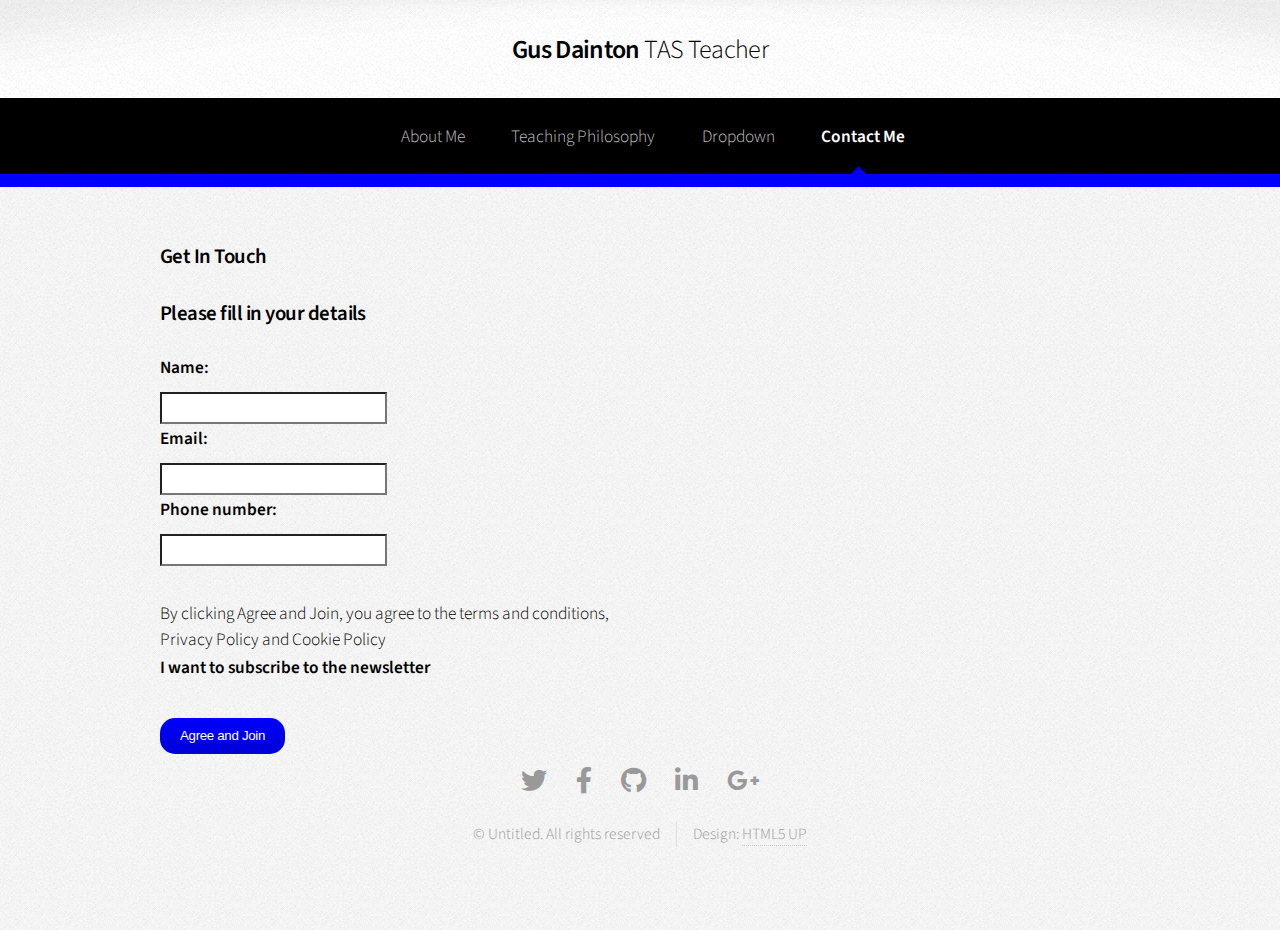
<file: ContactMe.html>
<!DOCTYPE HTML>
<!--
	Arcana by HTML5 UP
	html5up.net | @ajlkn
	Free for personal and commercial use under the CCA 3.0 license (html5up.net/license)
-->
<html>
	<head>
		<title>About Me</title>
		<meta charset="utf-8" />
		<meta name="viewport" content="width=device-width, initial-scale=1, user-scalable=no" />
		<link rel="stylesheet" href="assets/css/main.css" />
	</head>
	<body class="is-preload">
		<div id="page-wrapper">

			<!-- Header -->
				<div id="header">

					<!-- changed logo to my name and teaching department, thought it looked good -->
						<h1><a href="Index.html" id="logo">Gus Dainton <em>TAS Teacher</em></a></h1>

					<!-- Nav -->
					<nav id="nav">
						<ul>
							<li><a href="Index.html">About Me</a></li>
							<li><a href="TeachingPhilosophy.html">Teaching Philosophy</a></li>
							<li>
								<a href="#">Dropdown</a>
								<ul>
									<li><a href="https://www.youtube.com/watch?v=Izh99EnGLGw&list=PLHEouj-sdEJEm_xextUwnfhRJEdUs2hn4">Introduction to Fusion</a></li>
									<li><a href="https://www.youtube.com/watch?v=muyDueGPJKM"> How to cut and glue a miter joint </a></li>
									<li>
										<a href="#">Projects</a>
										<ul>
											<li><a href="ValetStand.html">Valet Stand</a></li>
											<li><a href="JewelleryBox.html">Jewellery Box</a></li>
											<li><a href="Stool.html">Stool</a></li>
											<li><a href="Bedsidetablelight.html">Bedside table light</a></li>
										</ul>
									</li>
								</ul>
							</li>
							<li class="current"><a href="ContactMe.html">Contact Me</a></li>
							<!--links to pages on the website above-->
						</ul>
					</nav>
			</div>

			
			<!-- Footer -->
				<div id="footer">
					<div class="container">
						<div class="row">
							<!-- Contact details -->
							<section class="col-6 col-12-narrower">
								<h3>Get In Touch</h3>
								<div class="main-box">
									<form class="box1">
										<h3>Please fill in your details</h3>
										<label> Name: </label>
										<input type="text id=Name" name="Name">
										<br>
										<label> Email: </label>
										<input type="text id=Email" name="Email">
										<br>
										<label> Phone number: </label>
										<input type="text id=Phone number" name="Phone number">
										<hr>
										<hr3>By clicking Agree and Join, you agree to the terms and conditions, Privacy Policy and Cookie Policy</hr3> 
										<input type="checkbox" id="check1" name="check1">
										<label> I want to subscribe to the newsletter</label>
										<br>
										<button class="sub-button"> Agree and Join</button>
									</form> 
								</div>
							</section>
						</div>
					</div>

					<!-- Icons -->
						<ul class="icons">
							<li><a href="#" class="icon brands fa-twitter"><span class="label">Twitter</span></a></li>
							<li><a href="#" class="icon brands fa-facebook-f"><span class="label">Facebook</span></a></li>
							<li><a href="#" class="icon brands fa-github"><span class="label">GitHub</span></a></li>
							<li><a href="#" class="icon brands fa-linkedin-in"><span class="label">LinkedIn</span></a></li>
							<li><a href="#" class="icon brands fa-google-plus-g"><span class="label">Google+</span></a></li>
						</ul>

					<!-- Copyright -->
						<div class="copyright">
							<ul class="menu">
								<li>&copy; Untitled. All rights reserved</li><li>Design: <a href="http://html5up.net">HTML5 UP</a></li>
							</ul>
						</div>

				</div>

		</div>

		<!-- Scripts -->
			<script src="assets/js/jquery.min.js"></script>
			<script src="assets/js/jquery.dropotron.min.js"></script>
			<script src="assets/js/browser.min.js"></script>
			<script src="assets/js/breakpoints.min.js"></script>
			<script src="assets/js/util.js"></script>
			<script src="assets/js/main.js"></script>

	</body>
</html>
</file>
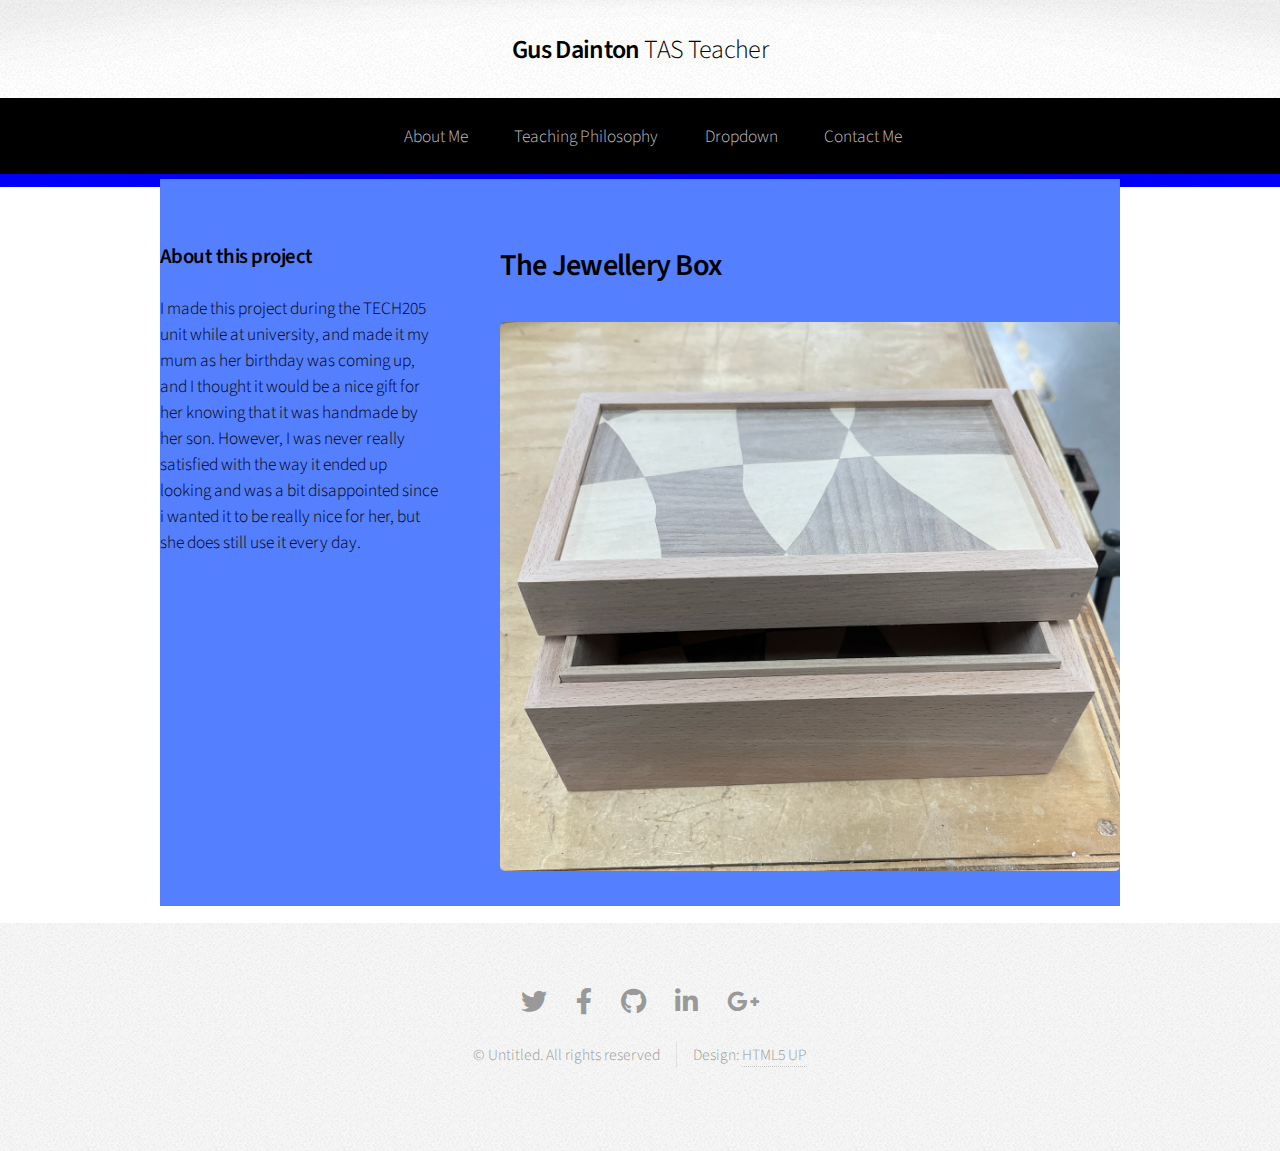
<file: JewelleryBox.html>
<!DOCTYPE HTML>
<!--
	Arcana by HTML5 UP
	html5up.net | @ajlkn
	Free for personal and commercial use under the CCA 3.0 license (html5up.net/license)
-->
<html>
	<head>
		<title>About Me</title>
		<meta charset="utf-8" />
		<meta name="viewport" content="width=device-width, initial-scale=1, user-scalable=no" />
		<link rel="stylesheet" href="assets/css/main.css" />
	</head>
	<body class="is-preload">
		<div id="page-wrapper">

			<!-- Header -->
				<div id="header">

					<!-- changed logo to my name and teaching department, thought it looked good -->
						<h1><a href="Index.html" id="logo">Gus Dainton <em>TAS Teacher</em></a></h1>

					<!-- Nav -->
						<nav id="nav">
							<ul>
								<li><a href="Index.html">About Me</a></li>
								<li><a href="TeachingPhilosophy.html">Teaching Philosophy</a></li>
								<li>
									<a href="#">Dropdown</a>
									<ul>
										<li><a href="https://www.youtube.com/watch?v=Izh99EnGLGw&list=PLHEouj-sdEJEm_xextUwnfhRJEdUs2hn4">Introduction to Fusion</a></li>
										<li><a href="https://www.youtube.com/watch?v=muyDueGPJKM"> How to cut and glue a miter joint </a></li>
										<li>
											<a href="#">Projects</a>
											<ul>
												<li><a href="ValetStand.html">Valet Stand</a></li>
												<li class="current"><a href="JewelleryBox.html">Jewellery Box</a></li>
												<li><a href="Stool.html">Stool</a></li>
												<li><a href="Bedsidetablelight.html">Bedside table light</a></li>
											</ul>
										</li>
									</ul>
								</li>
								<li><a href="ContactMe.html">Contact Me</a></li>
								<!--links to pages on the website above-->
							</ul>
						</nav>
				</div>

			<!-- Main -->
				<section class="wrapper style1">
					<div class="container" style="background-color: rgb(84, 127, 255);">
						<div class="row gtr-200">
							<div class="col-4 col-12-narrower">
								<div id="sidebar">

									<!-- Sidebar -->

										<section>
											<h3>About this project</h3>
											<p>I made this project during the TECH205 unit while at university, and made it my mum as her
											birthday was coming up, and I thought it would be a nice gift for her knowing that it was 
											handmade by her son. However, I was never really satisfied with the way it ended up looking and 
											was a bit disappointed since i wanted it to be really nice for her, but she does still use it 
											every day.</p>
										</section>
								</div>
							</div>
							<div class="col-8  col-12-narrower imp-narrower">
								<div id="content">

									<!-- Content -->

										<article>
											<header>
												<h2>The Jewellery Box</h2>
											</header>

											<span class="image featured"><img src="images/Jewellery Box.jpg" alt="" /></span>

											<p></p>

								</div>
							</div>
						</div>
					</div>
				</section>

			<!-- Footer -->
			<div id="footer">
				<div class="container">
					<div class="row">
						<section class="col-6 col-12-narrower">
						</section>
					</div>
				</div>

					<!-- Icons -->
						<ul class="icons">
							<li><a href="#" class="icon brands fa-twitter"><span class="label">Twitter</span></a></li>
							<li><a href="#" class="icon brands fa-facebook-f"><span class="label">Facebook</span></a></li>
							<li><a href="#" class="icon brands fa-github"><span class="label">GitHub</span></a></li>
							<li><a href="#" class="icon brands fa-linkedin-in"><span class="label">LinkedIn</span></a></li>
							<li><a href="#" class="icon brands fa-google-plus-g"><span class="label">Google+</span></a></li>
						</ul>

					<!-- Copyright -->
						<div class="copyright">
							<ul class="menu">
								<li>&copy; Untitled. All rights reserved</li><li>Design: <a href="http://html5up.net">HTML5 UP</a></li>
							</ul>
						</div>

				</div>

		</div>

		<!-- Scripts -->
			<script src="assets/js/jquery.min.js"></script>
			<script src="assets/js/jquery.dropotron.min.js"></script>
			<script src="assets/js/browser.min.js"></script>
			<script src="assets/js/breakpoints.min.js"></script>
			<script src="assets/js/util.js"></script>
			<script src="assets/js/main.js"></script>

	</body>
</html>
</file>
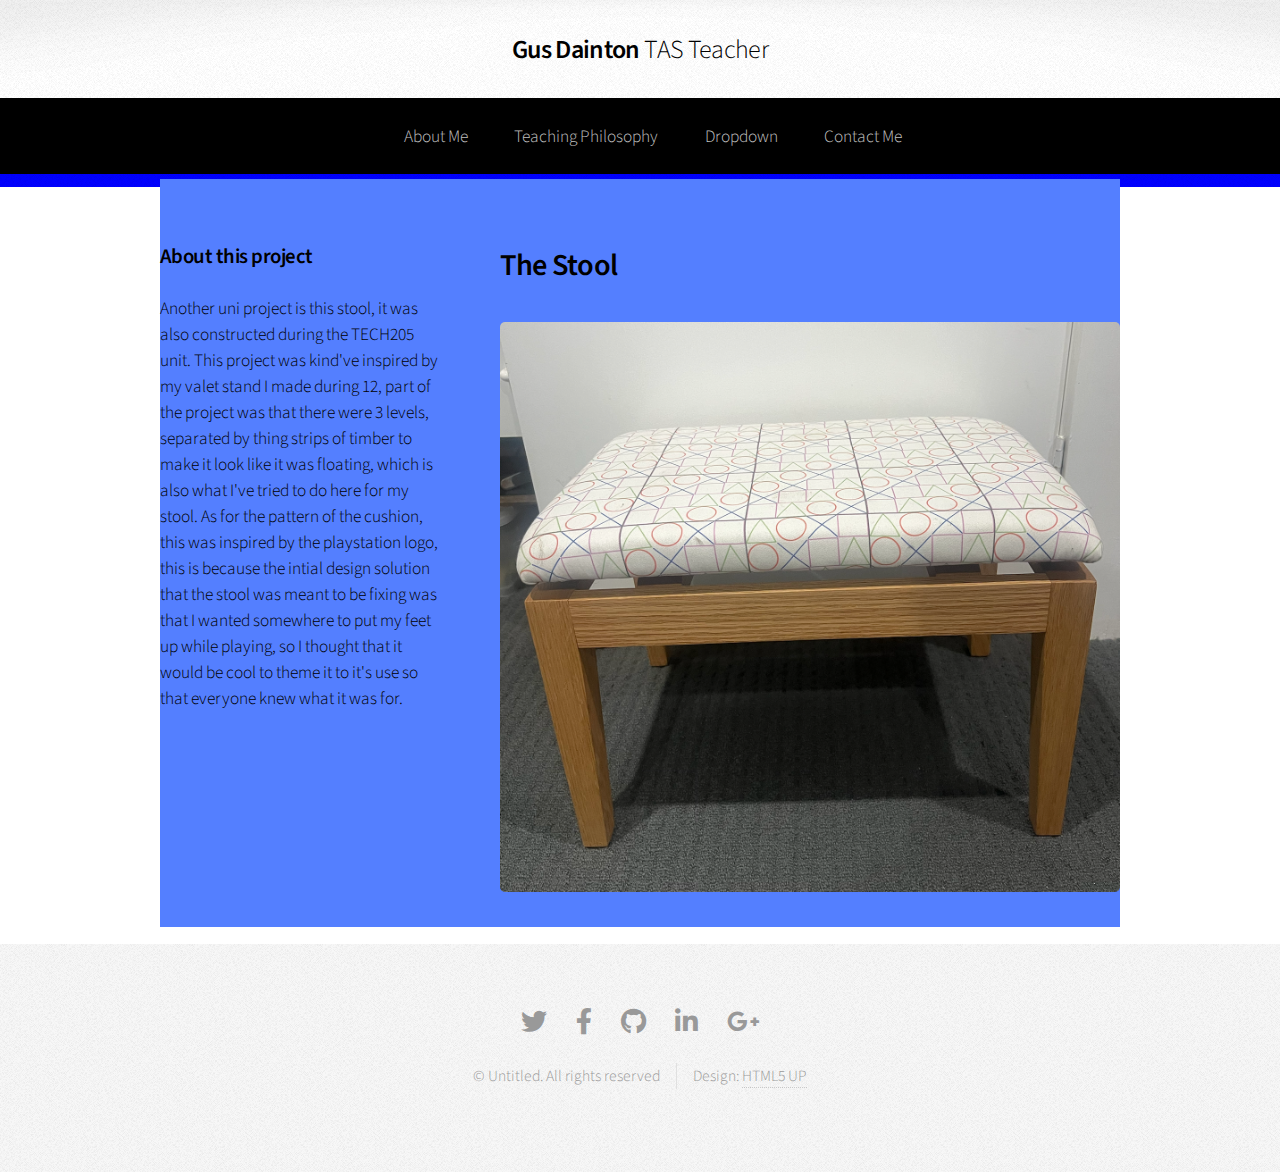
<file: Stool.html>
<!DOCTYPE HTML>
<!--
	Arcana by HTML5 UP
	html5up.net | @ajlkn
	Free for personal and commercial use under the CCA 3.0 license (html5up.net/license)
-->
<html>
	<head>
		<title>About Me</title>
		<meta charset="utf-8" />
		<meta name="viewport" content="width=device-width, initial-scale=1, user-scalable=no" />
		<link rel="stylesheet" href="assets/css/main.css" />
	</head>
	<body class="is-preload">
		<div id="page-wrapper">

			<!-- Header -->
				<div id="header">

					<!-- changed logo to my name and teaching department, thought it looked good -->
						<h1><a href="Index.html" id="logo">Gus Dainton <em>TAS Teacher</em></a></h1>

					<!-- Nav -->
						<nav id="nav">
							<ul>
								<li><a href="Index.html">About Me</a></li>
								<li><a href="TeachingPhilosophy.html">Teaching Philosophy</a></li>
								<li>
									<a href="#">Dropdown</a>
									<ul>
										<li><a href="https://www.youtube.com/watch?v=Izh99EnGLGw&list=PLHEouj-sdEJEm_xextUwnfhRJEdUs2hn4">Introduction to Fusion</a></li>
										<li><a href="https://www.youtube.com/watch?v=muyDueGPJKM"> How to cut and glue a miter joint </a></li>
										<li>
											<a href="#">Projects</a>
											<ul>
												<li><a href="ValetStand.html">Valet Stand</a></li>
												<li><a href="JewelleryBox.html">Jewellery Box</a></li>
												<li class="current"><a href="Stool.html">Stool</a></li>
												<li><a href="Bedsidetablelight.html">Bedside table light</a></li>
											</ul>
										</li>
									</ul>
								</li>
								<li><a href="ContactMe.html">Contact Me</a></li>
								<!--links to pages on the website above-->
							</ul>
						</nav>
				</div>

			<!-- Main -->
				<section class="wrapper style1">
					<div class="container" style="background-color: rgb(84, 127, 255);">
						<div class="row gtr-200">
							<div class="col-4 col-12-narrower">
								<div id="sidebar">

									<!-- Sidebar -->

										<section>
											<h3>About this project</h3>
											<p>Another uni project is this stool, it was also constructed during the TECH205 unit. This project
											was kind've inspired by my valet stand I made during 12, part of the project was that there were 3
											levels, separated by thing strips of timber to make it look like it was floating, which is also what
											I've tried to do here for my stool. As for the pattern of the cushion, this was inspired by the 
											playstation logo, this is because the intial design solution that the stool was meant to be fixing was 
											that I wanted somewhere to put my feet up while playing, so I thought that it would be cool to theme it
											to it's use so that everyone knew what it was for.</p>
										</section>

								</div>
							</div>
							<div class="col-8  col-12-narrower imp-narrower">
								<div id="content">

									<!-- Content -->

										<article>
											<header>
												<h2>The Stool</h2>
											</header>

											<span class="image featured"><img src="images/Stool.jpg" alt="" /></span>

											<p></p>

								</div>
							</div>
						</div>
					</div>
				</section>

			<!-- Footer -->
			<div id="footer">
				<div class="container">
					<div class="row">
						<section class="col-6 col-12-narrower">
						</section>
					</div>
				</div>

					<!-- Icons -->
						<ul class="icons">
							<li><a href="#" class="icon brands fa-twitter"><span class="label">Twitter</span></a></li>
							<li><a href="#" class="icon brands fa-facebook-f"><span class="label">Facebook</span></a></li>
							<li><a href="#" class="icon brands fa-github"><span class="label">GitHub</span></a></li>
							<li><a href="#" class="icon brands fa-linkedin-in"><span class="label">LinkedIn</span></a></li>
							<li><a href="#" class="icon brands fa-google-plus-g"><span class="label">Google+</span></a></li>
						</ul>

					<!-- Copyright -->
						<div class="copyright">
							<ul class="menu">
								<li>&copy; Untitled. All rights reserved</li><li>Design: <a href="http://html5up.net">HTML5 UP</a></li>
							</ul>
						</div>

				</div>

		</div>

		<!-- Scripts -->
			<script src="assets/js/jquery.min.js"></script>
			<script src="assets/js/jquery.dropotron.min.js"></script>
			<script src="assets/js/browser.min.js"></script>
			<script src="assets/js/breakpoints.min.js"></script>
			<script src="assets/js/util.js"></script>
			<script src="assets/js/main.js"></script>

	</body>
</html>
</file>
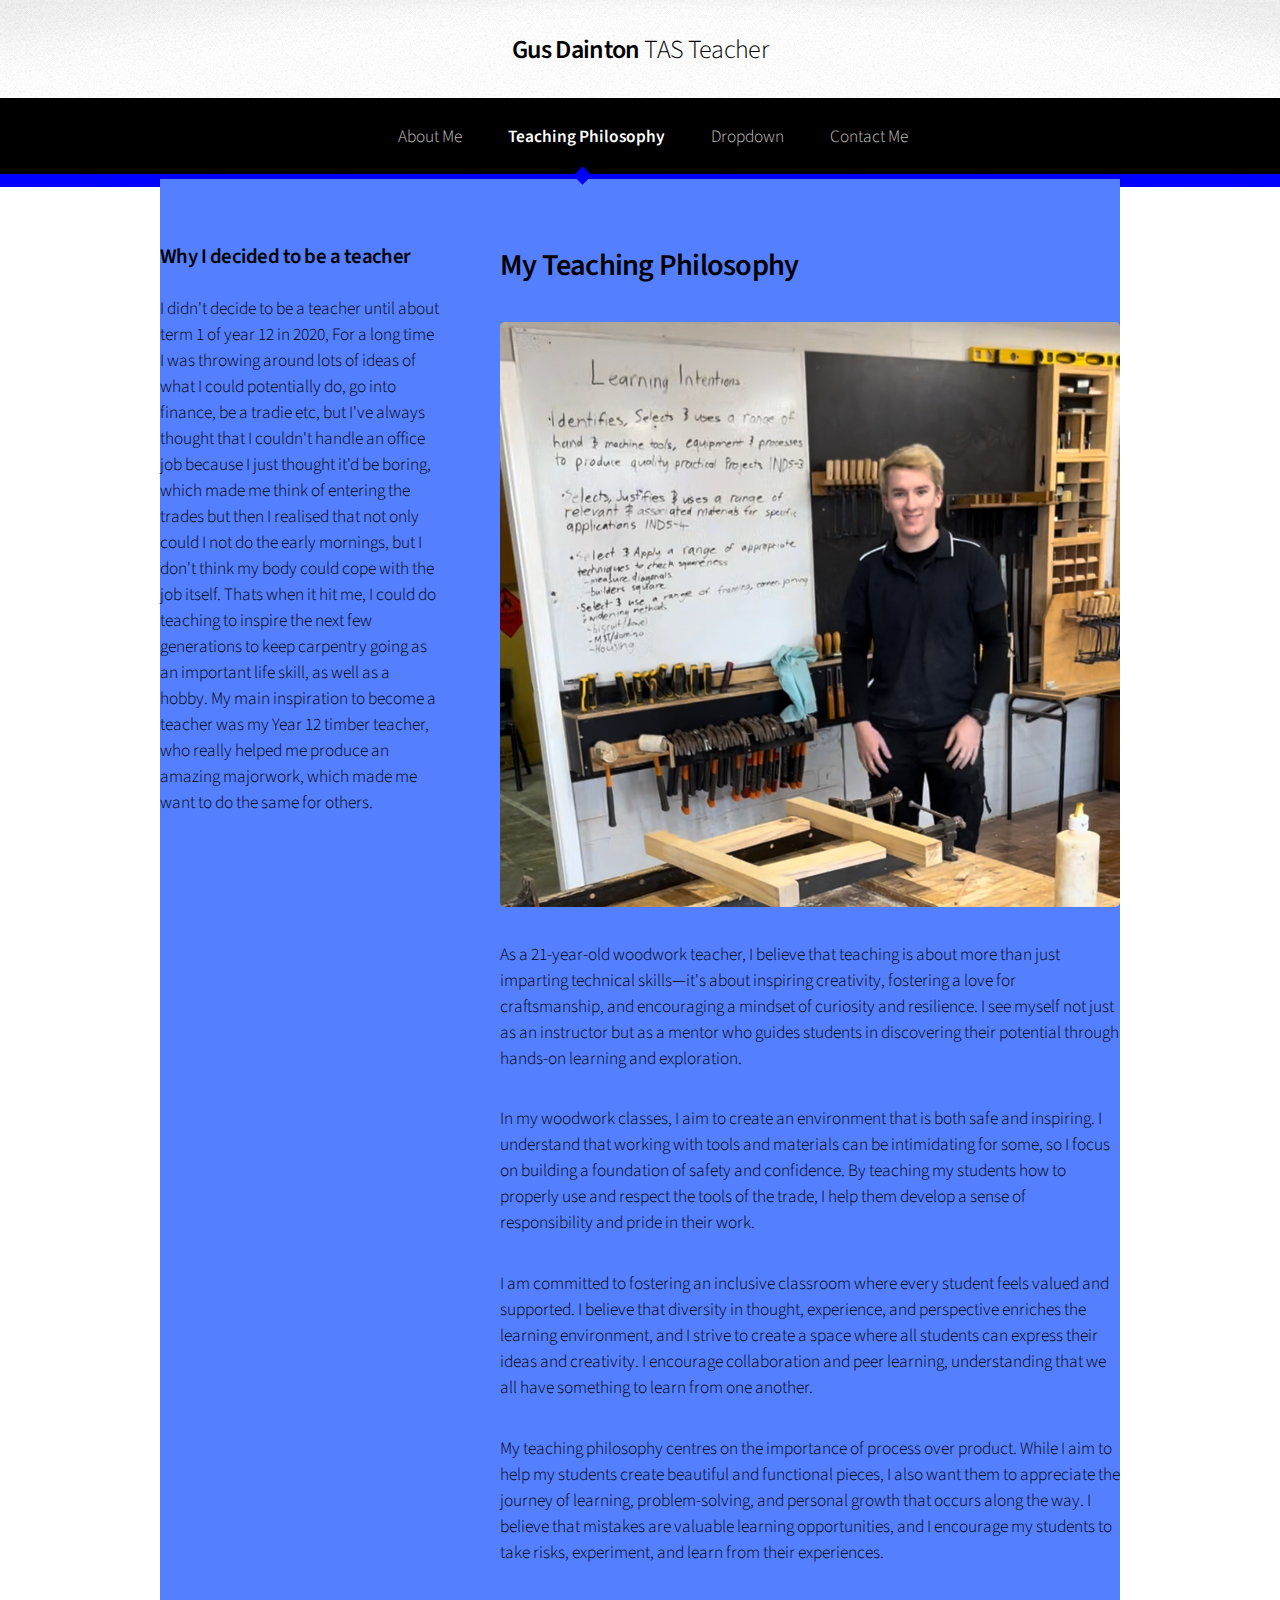
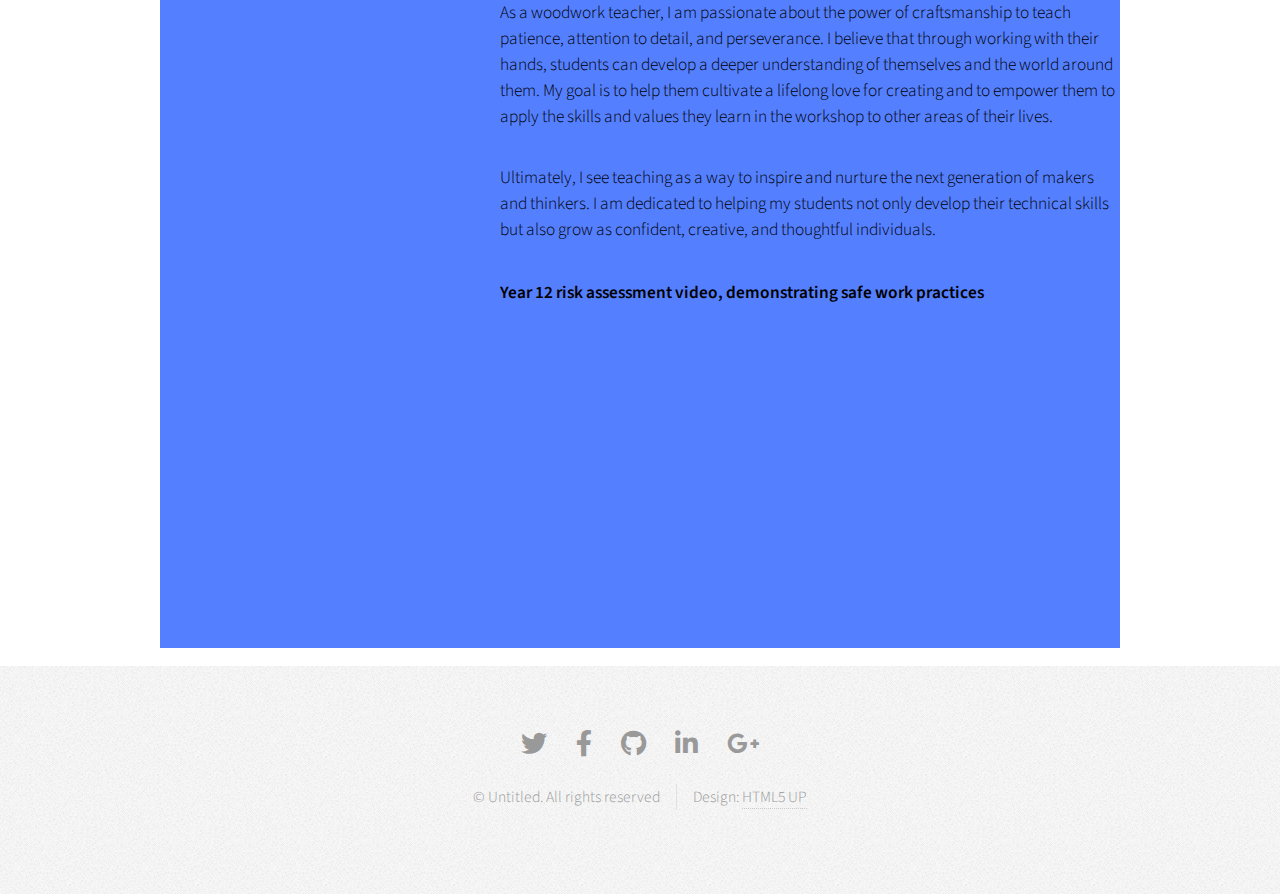
<file: TeachingPhilosophy.html>
<!DOCTYPE HTML>
<!--
	Arcana by HTML5 UP
	html5up.net | @ajlkn
	Free for personal and commercial use under the CCA 3.0 license (html5up.net/license)
-->
<html>
	<head>
		<title>About Me - Arcana by HTML5 UP</title>
		<meta charset="utf-8" />
		<meta name="viewport" content="width=device-width, initial-scale=1, user-scalable=no" />
		<link rel="stylesheet" href="assets/css/main.css" />
	</head>
	<body class="is-preload">
		<div id="page-wrapper">

			<!-- Header -->
				<div id="header">

					<!-- changed logo to my name and teaching department, thought it looked good -->
						<h1><a href="Index.html" id="logo">Gus Dainton <em>TAS Teacher</em></a></h1>

					<!-- Nav -->
					<nav id="nav">
						<ul>
							<li><a href="Index.html">About Me</a></li>
							<li class="current"><a href="TeachingPhilosophy.html">Teaching Philosophy</a></li>
							<li>
								<a href="#">Dropdown</a>
								<ul>
									<li><a href="https://www.youtube.com/watch?v=Izh99EnGLGw&list=PLHEouj-sdEJEm_xextUwnfhRJEdUs2hn4">Introduction to Fusion</a></li>
									<li><a href="https://www.youtube.com/watch?v=muyDueGPJKM"> How to cut and glue a miter joint </a></li>
									<li>
										<a href="#">Projects</a>
										<ul>
											<li><a href="ValetStand.html">Valet Stand</a></li>
											<li><a href="JewelleryBox.html">Jewellery Box</a></li>
											<li><a href="Stool.html">Stool</a></li>
											<li><a href="Bedsidetablelight.html">Bedside table light</a></li>
										</ul>
									</li>
								</ul>
							</li>
							<li><a href="ContactMe.html">Contact Me</a></li>
							<!--links to pages on the website above-->
						</ul>
					</nav>
			</div>

			<!-- Main -->
				<section class="wrapper style1">
					<div class="container" style="background-color: rgb(84, 127, 255);">
						<div class="row gtr-200">
							<div class="col-4 col-12-narrower">
								<div id="sidebar">

									<!-- Sidebar -->

										<section>
											<h3>Why I decided to be a teacher</h3>
											<p>I didn't decide to be a teacher until about term 1 of year 12 in 2020, For a long time I was
											throwing around lots of ideas of what I could potentially do, go into finance, be a tradie etc,
											but I've always thought that I couldn't handle an office job because I just thought it'd be boring,
											which made me think of entering the trades but then I realised that not only could I not do the early
											mornings, but I don't think my body could cope with the job itself. Thats when it hit me, I could do
											teaching to inspire the next few generations to keep carpentry going as an important life skill, as 
											well as a hobby. My main inspiration to become a teacher was my Year 12 timber teacher, who really
											helped me produce an amazing majorwork, which made me want to do the same for others.</p>
										</section>
								</div>
							</div>
							<div class="col-8  col-12-narrower imp-narrower">
								<div id="content">

									<!-- Content -->

										<article>
											<header>
												<h2>My Teaching Philosophy</h2>
											</header>

											<span class="image featured"><img src="images/Teaching.jpeg" alt="" /></span>

											<p>As a 21-year-old woodwork teacher, I believe that teaching is about more than just imparting 
											technical skills—it's about inspiring creativity, fostering a love for craftsmanship, and 
											encouraging a mindset of curiosity and resilience. I see myself not just as an instructor but as 
											a mentor who guides students in discovering their potential through hands-on learning and 
											exploration.<p>
											
											<p>In my woodwork classes, I aim to create an environment that is both safe and inspiring. I 
											understand that working with tools and materials can be intimidating for some, so I focus on 
											building a foundation of safety and confidence. By teaching my students how to properly use and 
											respect the tools of the trade, I help them develop a sense of responsibility and pride in their 
											work.<p>
											
											<p>I am committed to fostering an inclusive classroom where every student feels valued and supported. 
											I believe that diversity in thought, experience, and perspective enriches the learning environment, 
											and I strive to create a space where all students can express their ideas and creativity. I 
											encourage collaboration and peer learning, understanding that we all have something to learn from 
											one another.<p>
											
											<p>My teaching philosophy centres on the importance of process over product. While I aim to help my 
											students create beautiful and functional pieces, I also want them to appreciate the journey of 
											learning, problem-solving, and personal growth that occurs along the way. I believe that mistakes 
											are valuable learning opportunities, and I encourage my students to take risks, experiment, and 
											learn from their experiences.<p>
											
											<p>As a woodwork teacher, I am passionate about the power of craftsmanship to teach patience, 
											attention to detail, and perseverance. I believe that through working with their hands, students 
											can develop a deeper understanding of themselves and the world around them. My goal is to help them 
											cultivate a lifelong love for creating and to empower them to apply the skills and values they learn 
											in the workshop to other areas of their lives.<p>
											
											<p>Ultimately, I see teaching as a way to inspire and nurture the next generation of makers and thinkers. 
											I am dedicated to helping my students not only develop their technical skills but also grow as 
											confident, creative, and thoughtful individuals.</p>
										</article>

											<!-- YouTube video -->
										</head>
										<body>
									
											<h1>Year 12 risk assessment video, demonstrating safe work practices</h1>
										
											<iframe 
											width="560" 
											height="315" 
											src="https://www.youtube.com/embed/Zns42COkUe4?si=5B9sCwVWMRIZQQ2c" 
											title="YouTube video player" 
											frameborder="0" 
											allow="accelerometer; autoplay; clipboard-write; encrypted-media; gyroscope; picture-in-picture; web-share" 
											referrerpolicy="strict-origin-when-cross-origin" 
											allowfullscreen>
											</iframe>
									
										</body>
										</html>
										</article>

									</div>
							</div>
						</div>
					</div>
				</section>

			<!-- Footer -->
				<div id="footer">
					<div class="container">
						<div class="row">
							<section class="col-6 col-12-narrower">
							</section>
						</div>
					</div>

					<!-- Icons -->
						<ul class="icons">
							<li><a href="#" class="icon brands fa-twitter"><span class="label">Twitter</span></a></li>
							<li><a href="#" class="icon brands fa-facebook-f"><span class="label">Facebook</span></a></li>
							<li><a href="#" class="icon brands fa-github"><span class="label">GitHub</span></a></li>
							<li><a href="#" class="icon brands fa-linkedin-in"><span class="label">LinkedIn</span></a></li>
							<li><a href="#" class="icon brands fa-google-plus-g"><span class="label">Google+</span></a></li>
						</ul>

					<!-- Copyright -->
						<div class="copyright">
							<ul class="menu">
								<li>&copy; Untitled. All rights reserved</li><li>Design: <a href="http://html5up.net">HTML5 UP</a></li>
							</ul>
						</div>

				</div>

		</div>

		<!-- Scripts -->
			<script src="assets/js/jquery.min.js"></script>
			<script src="assets/js/jquery.dropotron.min.js"></script>
			<script src="assets/js/browser.min.js"></script>
			<script src="assets/js/breakpoints.min.js"></script>
			<script src="assets/js/util.js"></script>
			<script src="assets/js/main.js"></script>

	</body>
</html>
</file>
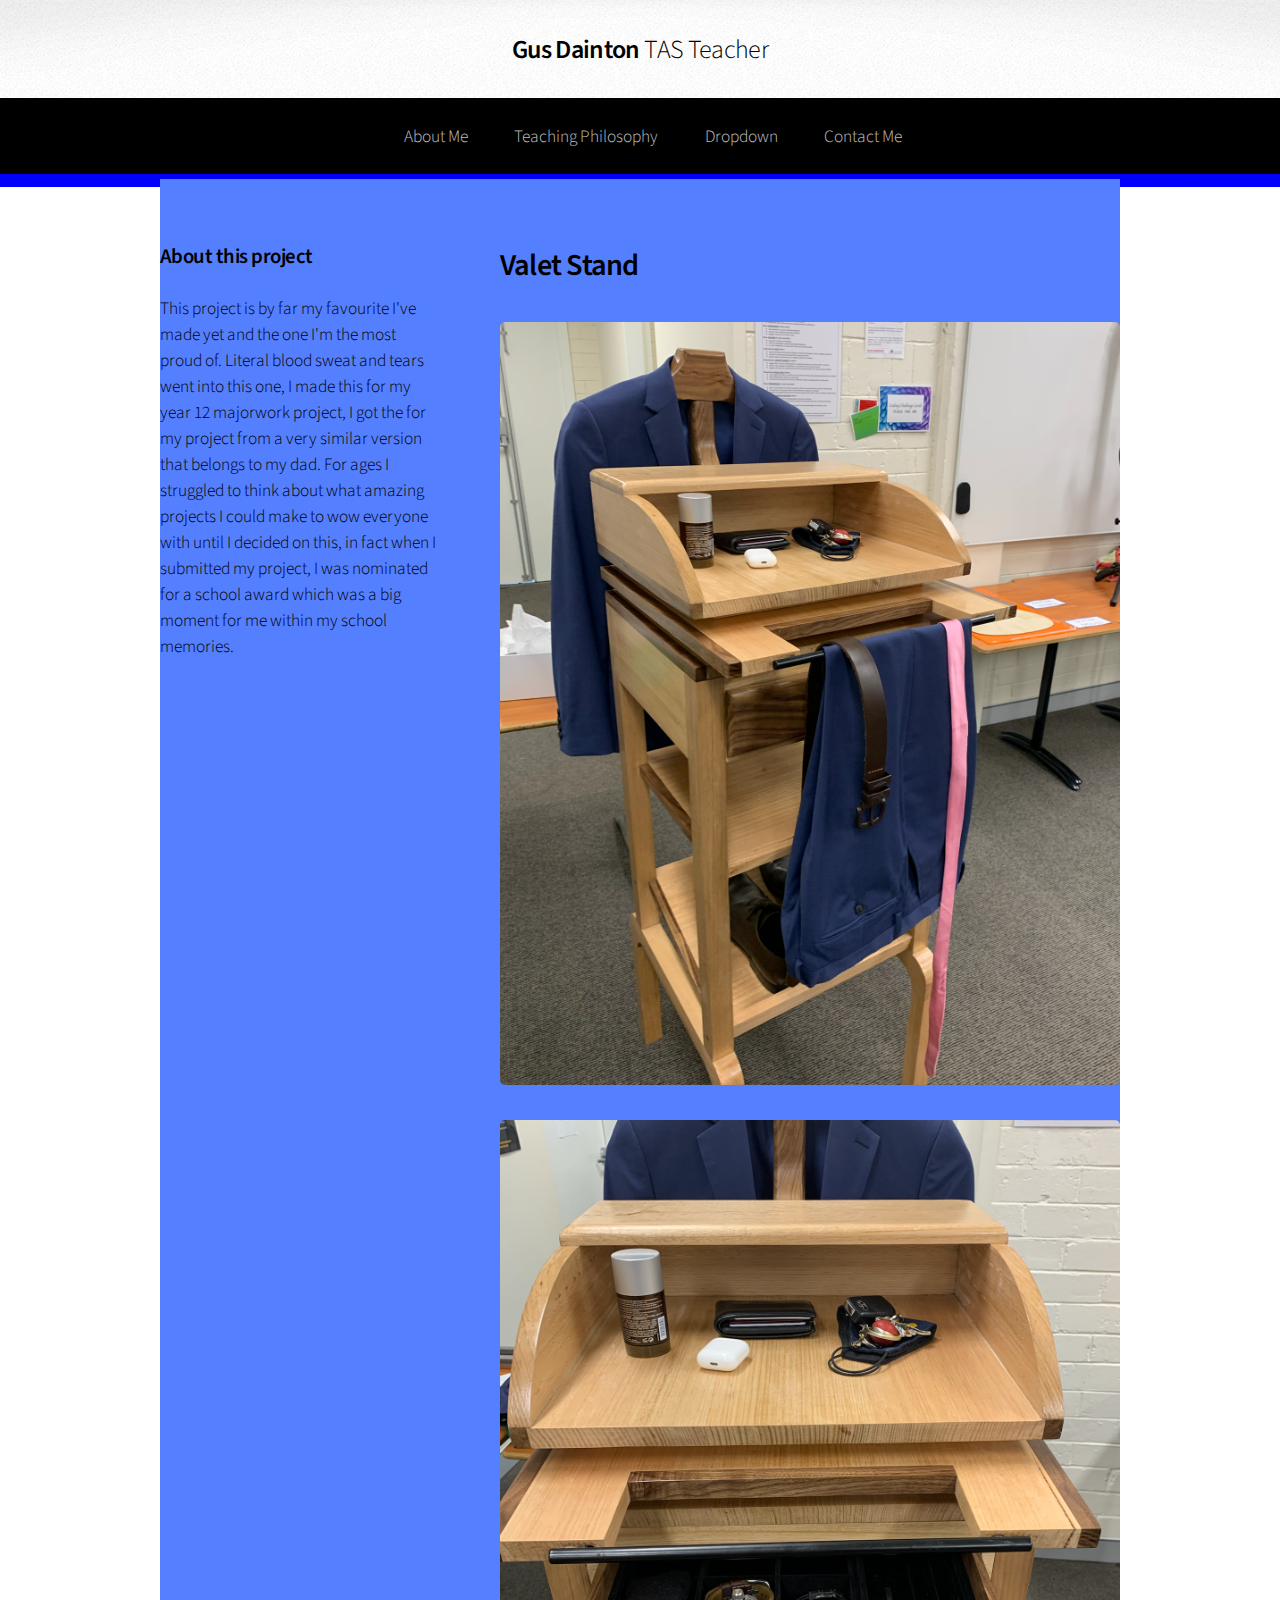
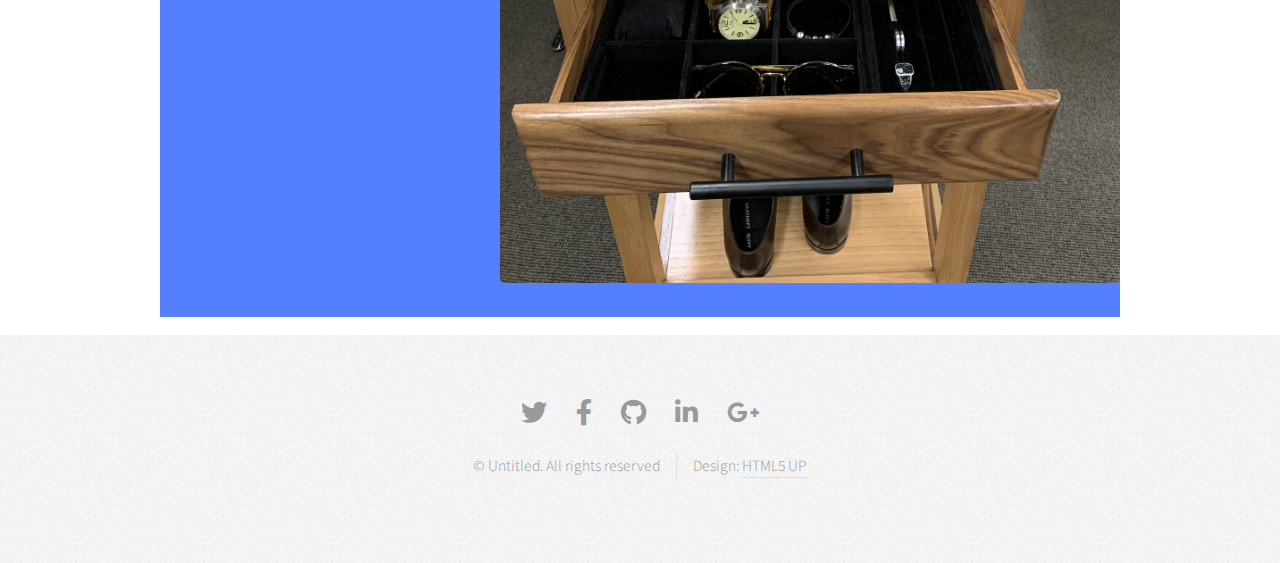
<file: ValetStand.html>
<!DOCTYPE HTML>
<!--
	Arcana by HTML5 UP
	html5up.net | @ajlkn
	Free for personal and commercial use under the CCA 3.0 license (html5up.net/license)
-->
<html>
	<head>
		<title>About Me</title>
		<meta charset="utf-8" />
		<meta name="viewport" content="width=device-width, initial-scale=1, user-scalable=no" />
		<link rel="stylesheet" href="assets/css/main.css" />
	</head>
	<body class="is-preload">
		<div id="page-wrapper">

			<!-- Header -->
				<div id="header">

					<!-- changed logo to my name and teaching department, thought it looked good -->
						<h1><a href="Index.html" id="logo">Gus Dainton <em>TAS Teacher</em></a></h1>

					<!-- Nav -->
					<nav id="nav">
						<ul>
							<li><a href="Index.html">About Me</a></li>
							<li><a href="TeachingPhilosophy.html">Teaching Philosophy</a></li>
							<li>
								<a href="#">Dropdown</a>
								<ul>
									<li><a href="https://www.youtube.com/watch?v=Izh99EnGLGw&list=PLHEouj-sdEJEm_xextUwnfhRJEdUs2hn4">Introduction to Fusion</a></li>
									<li><a href="https://www.youtube.com/watch?v=muyDueGPJKM"> How to cut and glue a miter joint </a></li>
									<li>
										<a href="#">Projects</a>
										<ul>
											<li class="current"><a href="ValetStand.html">Valet Stand</a></li>
											<li><a href="JewelleryBox.html">Jewellery Box</a></li>
											<li><a href="Stool.html">Stool</a></li>
											<li><a href="Bedsidetablelight.html">Bedside table light</a></li>
										</ul>
									</li>
								</ul>
							</li>
							<li><a href="ContactMe.html">Contact Me</a></li>
							<!--links to pages on the website above-->
						</ul>
					</nav>
			</div>

			<!-- Main -->
				<section class="wrapper style1">
					<div class="container" style="background-color: rgb(84, 127, 255);">
						<div class="row gtr-200">
							<div class="col-4 col-12-narrower">
								<div id="sidebar">

									<!-- Sidebar -->

										<section>
											<h3>About this project</h3>
											<p>This project is by far my favourite I've made yet and the one I'm the most proud of. Literal
											blood sweat and tears went into this one, I made this for my year 12 majorwork project, I got the 
											for my project from a very similar version that belongs to my dad. For ages I struggled to think
											about what amazing projects I could make to wow everyone with until I decided on this, in fact when
											I submitted my project, I was nominated for a school award which was a big moment for me within my
											school memories.</p>
										</section>
								</div>
							</div>
							<div class="col-8  col-12-narrower imp-narrower">
								<div id="content">

									<!-- Content -->

										<article>
											<header>
												<h2>Valet Stand</h2>
											</header>

											<span class="image featured"><img src="images/Valet Stand1.jpg" alt="" /></span>
											<span class="image featured"><img src="images/Valetstand2.jpg" alt="" /></span>

								</div>
							</div>
						</div>
					</div>
				</section>

			<!-- Footer -->
			<div id="footer">
				<div class="container">
					<div class="row">
						<section class="col-6 col-12-narrower">
						</section>
					</div>
				</div>

					<!-- Icons -->
						<ul class="icons">
							<li><a href="#" class="icon brands fa-twitter"><span class="label">Twitter</span></a></li>
							<li><a href="#" class="icon brands fa-facebook-f"><span class="label">Facebook</span></a></li>
							<li><a href="#" class="icon brands fa-github"><span class="label">GitHub</span></a></li>
							<li><a href="#" class="icon brands fa-linkedin-in"><span class="label">LinkedIn</span></a></li>
							<li><a href="#" class="icon brands fa-google-plus-g"><span class="label">Google+</span></a></li>
						</ul>

					<!-- Copyright -->
						<div class="copyright">
							<ul class="menu">
								<li>&copy; Untitled. All rights reserved</li><li>Design: <a href="http://html5up.net">HTML5 UP</a></li>
							</ul>
						</div>

				</div>

		</div>

		<!-- Scripts -->
			<script src="assets/js/jquery.min.js"></script>
			<script src="assets/js/jquery.dropotron.min.js"></script>
			<script src="assets/js/browser.min.js"></script>
			<script src="assets/js/breakpoints.min.js"></script>
			<script src="assets/js/util.js"></script>
			<script src="assets/js/main.js"></script>

	</body>
</html>
</file>
<file: assets/css/main.css>
@import url("fontawesome-all.min.css");
@import url("https://fonts.googleapis.com/css?family=Source+Sans+Pro:300,300italic,600,600italic");

/*
	Arcana by HTML5 UP
	html5up.net | @ajlkn
	Free for personal and commercial use under the CCA 3.0 license (html5up.net/license)
*/

html, body, div, span, applet, object,
iframe, h1, h2, h3, h4, h5, h6, p, blockquote,
pre, a, abbr, acronym, address, big, cite,
code, del, dfn, em, img, ins, kbd, q, s, samp,
small, strike, strong, sub, sup, tt, var, b,
u, i, center, dl, dt, dd, ol, ul, li, fieldset,
form, label, legend, table, caption, tbody,
tfoot, thead, tr, th, td, article, aside,
canvas, details, embed, figure, figcaption,
footer, header, hgroup, menu, nav, output, ruby,
section, summary, time, mark, audio, video {
	margin: 0;
	padding: 0;
	border: 0;
	font-size: 100%;
	font: inherit;
	vertical-align: baseline;}

article, aside, details, figcaption, figure,
footer, header, hgroup, menu, nav, section {
	display: block;}

body {
	line-height: 1;
}

ol, ul {
	list-style: none;
}

blockquote, q {
	quotes: none;
}

	blockquote:before, blockquote:after, q:before, q:after {
		content: '';
		content: none;
	}

table {
	border-collapse: collapse;
	border-spacing: 0;
}

body {
	-webkit-text-size-adjust: none;
}

mark {
	background-color: transparent;
	color: inherit;
}

input::-moz-focus-inner {
	border: 0;
	padding: 0;
}

input, select, textarea {
	-moz-appearance: none;
	-webkit-appearance: none;
	-ms-appearance: none;
	appearance: none;
}

/* Basic */

	html {
		box-sizing: border-box;
	}

	*, *:before, *:after {
		box-sizing: inherit;
	}

	body {
		background: #f7f7f7 url("images/bg01.png");
	}

		body.is-preload *, body.is-preload *:before, body.is-preload *:after {
			-moz-animation: none !important;
			-webkit-animation: none !important;
			-ms-animation: none !important;
			animation: none !important;
			-moz-transition: none !important;
			-webkit-transition: none !important;
			-ms-transition: none !important;
			transition: none !important;
		}

	body, input, select, textarea {
		color: #000000;
		font-family: 'Source Sans Pro', sans-serif;
		font-size: 16pt;
		font-weight: 300;
		line-height: 1.65em;
	}

	a {
		-moz-transition: color 0.2s ease-in-out, border-color 0.2s ease-in-out, opacity 0.2s ease-in-out;
		-webkit-transition: color 0.2s ease-in-out, border-color 0.2s ease-in-out, opacity 0.2s ease-in-out;
		-ms-transition: color 0.2s ease-in-out, border-color 0.2s ease-in-out, opacity 0.2s ease-in-out;
		transition: color 0.2s ease-in-out, border-color 0.2s ease-in-out, opacity 0.2s ease-in-out;
		color: #de1f1f;
		text-decoration: none;
		border-bottom: dotted 1px;
	}

		a:hover {
			color: rgb(0, 0, 255);
			border-bottom-color: transparent;
		}

	strong, b {
		font-weight: 600;
	}

	em, i {
		font-style: italic;
	}

	p, ul, ol, dl, table, blockquote {
		margin: 0 0 2em 0;
	}

	h1, h2, h3, h4, h5, h6 {
		color: inherit;
		font-weight: 600;
		line-height: 1.75em;
		margin-bottom: 1em;
	}

		h1 a, h2 a, h3 a, h4 a, h5 a, h6 a {
			color: inherit;
			text-decoration: none;
		}

		h1 em, h2 em, h3 em, h4 em, h5 em, h6 em {
			font-style: normal;
			font-weight: 300;
		}

	h2 {
		font-size: 1.75em;
		letter-spacing: -0.025em;
	}

	h3 {
		font-size: 1.2em;
		letter-spacing: -0.025em;
	}

	sub {
		font-size: 0.8em;
		position: relative;
		top: 0.5em;
	}

	sup {
		font-size: 0.8em;
		position: relative;
		top: -0.5em;
	}

	hr {
		border-top: solid 1px #e0e0e0;
		border: 0;
		margin-bottom: 1.5em;
	}

	blockquote {
		border-left: solid 0.5em #e0e0e0;
		font-style: italic;
		padding: 1em 0 1em 2em;
	}

/* Container */

	.container {
		margin: 0 auto;
		max-width: 100%;
		width: 1400px;
	}

		@media screen and (max-width: 1680px) {

			.container {
				width: 1200px;
			}

		}

		@media screen and (max-width: 1280px) {

			.container {
				width: 960px;
			}

		}

		@media screen and (max-width: 980px) {

			.container {
				width: 95%;
			}

		}

		@media screen and (max-width: 840px) {

			.container {
				width: 95%;
			}

		}

		@media screen and (max-width: 736px) {

			.container {
				width: 90%;
			}

		}

		@media screen and (max-width: 480px) {

			.container {
				width: 100%;
			}

		}

/* Row */

	.row {
		display: flex;
		flex-wrap: wrap;
		box-sizing: border-box;
		align-items: stretch;
	}

		.row > * {
			box-sizing: border-box;
		}

		.row.gtr-uniform > * > :last-child {
			margin-bottom: 0;
		}

		.row.aln-left {
			justify-content: flex-start;
		}

		.row.aln-center {
			justify-content: center;
		}

		.row.aln-right {
			justify-content: flex-end;
		}

		.row.aln-top {
			align-items: flex-start;
		}

		.row.aln-middle {
			align-items: center;
		}

		.row.aln-bottom {
			align-items: flex-end;
		}

		.row > .imp {
			order: -1;
		}

		.row > .col-1 {
			width: 8.33333%;
		}

		.row > .off-1 {
			margin-left: 8.33333%;
		}

		.row > .col-2 {
			width: 16.66667%;
		}

		.row > .off-2 {
			margin-left: 16.66667%;
		}

		.row > .col-3 {
			width: 25%;
		}

		.row > .off-3 {
			margin-left: 25%;
		}

		.row > .col-4 {
			width: 33.33333%;
		}

		.row > .off-4 {
			margin-left: 33.33333%;
		}

		.row > .col-5 {
			width: 41.66667%;
		}

		.row > .off-5 {
			margin-left: 41.66667%;
		}

		.row > .col-6 {
			width: 50%;
		}

		.row > .off-6 {
			margin-left: 50%;
		}

		.row > .col-7 {
			width: 58.33333%;
		}

		.row > .off-7 {
			margin-left: 58.33333%;
		}

		.row > .col-8 {
			width: 66.66667%;
		}

		.row > .off-8 {
			margin-left: 66.66667%;
		}

		.row > .col-9 {
			width: 75%;
		}

		.row > .off-9 {
			margin-left: 75%;
		}

		.row > .col-10 {
			width: 83.33333%;
		}

		.row > .off-10 {
			margin-left: 83.33333%;
		}

		.row > .col-11 {
			width: 91.66667%;
		}

		.row > .off-11 {
			margin-left: 91.66667%;
		}

		.row > .col-12 {
			width: 100%;
		}

		.row > .off-12 {
			margin-left: 100%;
		}

		.row.gtr-0 {
			margin-top: 0px;
			margin-left: 0px;
		}

			.row.gtr-0 > * {
				padding: 0px 0 0 0px;
			}

			.row.gtr-0.gtr-uniform {
				margin-top: 0px;
			}

				.row.gtr-0.gtr-uniform > * {
					padding-top: 0px;
				}

		.row.gtr-25 {
			margin-top: -12.5px;
			margin-left: -12.5px;
		}

			.row.gtr-25 > * {
				padding: 12.5px 0 0 12.5px;
			}

			.row.gtr-25.gtr-uniform {
				margin-top: -12.5px;
			}

				.row.gtr-25.gtr-uniform > * {
					padding-top: 12.5px;
				}

		.row.gtr-50 {
			margin-top: -25px;
			margin-left: -25px;
		}

			.row.gtr-50 > * {
				padding: 25px 0 0 25px;
			}

			.row.gtr-50.gtr-uniform {
				margin-top: -25px;
			}

				.row.gtr-50.gtr-uniform > * {
					padding-top: 25px;
				}

		.row {
			margin-top: -50px;
			margin-left: -50px;
		}

			.row > * {
				padding: 50px 0 0 50px;
			}

			.row.gtr-uniform {
				margin-top: -50px;
			}

				.row.gtr-uniform > * {
					padding-top: 50px;
				}

		.row.gtr-150 {
			margin-top: -75px;
			margin-left: -75px;
		}

			.row.gtr-150 > * {
				padding: 75px 0 0 75px;
			}

			.row.gtr-150.gtr-uniform {
				margin-top: -75px;
			}

				.row.gtr-150.gtr-uniform > * {
					padding-top: 75px;
				}

		.row.gtr-200 {
			margin-top: -100px;
			margin-left: -100px;
		}

			.row.gtr-200 > * {
				padding: 100px 0 0 100px;
			}

			.row.gtr-200.gtr-uniform {
				margin-top: -100px;
			}

				.row.gtr-200.gtr-uniform > * {
					padding-top: 100px;
				}

		@media screen and (max-width: 1680px) {

			.row {
				display: flex;
				flex-wrap: wrap;
				box-sizing: border-box;
				align-items: stretch;
			}

				.row > * {
					box-sizing: border-box;
				}

				.row.gtr-uniform > * > :last-child {
					margin-bottom: 0;
				}

				.row.aln-left {
					justify-content: flex-start;
				}

				.row.aln-center {
					justify-content: center;
				}

				.row.aln-right {
					justify-content: flex-end;
				}

				.row.aln-top {
					align-items: flex-start;
				}

				.row.aln-middle {
					align-items: center;
				}

				.row.aln-bottom {
					align-items: flex-end;
				}

				.row > .imp-wide {
					order: -1;
				}

				.row > .col-1-wide {
					width: 8.33333%;
				}

				.row > .off-1-wide {
					margin-left: 8.33333%;
				}

				.row > .col-2-wide {
					width: 16.66667%;
				}

				.row > .off-2-wide {
					margin-left: 16.66667%;
				}

				.row > .col-3-wide {
					width: 25%;
				}

				.row > .off-3-wide {
					margin-left: 25%;
				}

				.row > .col-4-wide {
					width: 33.33333%;
				}

				.row > .off-4-wide {
					margin-left: 33.33333%;
				}

				.row > .col-5-wide {
					width: 41.66667%;
				}

				.row > .off-5-wide {
					margin-left: 41.66667%;
				}

				.row > .col-6-wide {
					width: 50%;
				}

				.row > .off-6-wide {
					margin-left: 50%;
				}

				.row > .col-7-wide {
					width: 58.33333%;
				}

				.row > .off-7-wide {
					margin-left: 58.33333%;
				}

				.row > .col-8-wide {
					width: 66.66667%;
				}

				.row > .off-8-wide {
					margin-left: 66.66667%;
				}

				.row > .col-9-wide {
					width: 75%;
				}

				.row > .off-9-wide {
					margin-left: 75%;
				}

				.row > .col-10-wide {
					width: 83.33333%;
				}

				.row > .off-10-wide {
					margin-left: 83.33333%;
				}

				.row > .col-11-wide {
					width: 91.66667%;
				}

				.row > .off-11-wide {
					margin-left: 91.66667%;
				}

				.row > .col-12-wide {
					width: 100%;
				}

				.row > .off-12-wide {
					margin-left: 100%;
				}

				.row.gtr-0 {
					margin-top: 0px;
					margin-left: 0px;
				}

					.row.gtr-0 > * {
						padding: 0px 0 0 0px;
					}

					.row.gtr-0.gtr-uniform {
						margin-top: 0px;
					}

						.row.gtr-0.gtr-uniform > * {
							padding-top: 0px;
						}

				.row.gtr-25 {
					margin-top: -10px;
					margin-left: -10px;
				}

					.row.gtr-25 > * {
						padding: 10px 0 0 10px;
					}

					.row.gtr-25.gtr-uniform {
						margin-top: -10px;
					}

						.row.gtr-25.gtr-uniform > * {
							padding-top: 10px;
						}

				.row.gtr-50 {
					margin-top: -20px;
					margin-left: -20px;
				}

					.row.gtr-50 > * {
						padding: 20px 0 0 20px;
					}

					.row.gtr-50.gtr-uniform {
						margin-top: -20px;
					}

						.row.gtr-50.gtr-uniform > * {
							padding-top: 20px;
						}

				.row {
					margin-top: -40px;
					margin-left: -40px;
				}

					.row > * {
						padding: 40px 0 0 40px;
					}

					.row.gtr-uniform {
						margin-top: -40px;
					}

						.row.gtr-uniform > * {
							padding-top: 40px;
						}

				.row.gtr-150 {
					margin-top: -60px;
					margin-left: -60px;
				}

					.row.gtr-150 > * {
						padding: 60px 0 0 60px;
					}

					.row.gtr-150.gtr-uniform {
						margin-top: -60px;
					}

						.row.gtr-150.gtr-uniform > * {
							padding-top: 60px;
						}

				.row.gtr-200 {
					margin-top: -80px;
					margin-left: -80px;
				}

					.row.gtr-200 > * {
						padding: 80px 0 0 80px;
					}

					.row.gtr-200.gtr-uniform {
						margin-top: -80px;
					}

						.row.gtr-200.gtr-uniform > * {
							padding-top: 80px;
						}

		}

		@media screen and (max-width: 1280px) {

			.row {
				display: flex;
				flex-wrap: wrap;
				box-sizing: border-box;
				align-items: stretch;
			}

				.row > * {
					box-sizing: border-box;
				}

				.row.gtr-uniform > * > :last-child {
					margin-bottom: 0;
				}

				.row.aln-left {
					justify-content: flex-start;
				}

				.row.aln-center {
					justify-content: center;
				}

				.row.aln-right {
					justify-content: flex-end;
				}

				.row.aln-top {
					align-items: flex-start;
				}

				.row.aln-middle {
					align-items: center;
				}

				.row.aln-bottom {
					align-items: flex-end;
				}

				.row > .imp-normal {
					order: -1;
				}

				.row > .col-1-normal {
					width: 8.33333%;
				}

				.row > .off-1-normal {
					margin-left: 8.33333%;
				}

				.row > .col-2-normal {
					width: 16.66667%;
				}

				.row > .off-2-normal {
					margin-left: 16.66667%;
				}

				.row > .col-3-normal {
					width: 25%;
				}

				.row > .off-3-normal {
					margin-left: 25%;
				}

				.row > .col-4-normal {
					width: 33.33333%;
				}

				.row > .off-4-normal {
					margin-left: 33.33333%;
				}

				.row > .col-5-normal {
					width: 41.66667%;
				}

				.row > .off-5-normal {
					margin-left: 41.66667%;
				}

				.row > .col-6-normal {
					width: 50%;
				}

				.row > .off-6-normal {
					margin-left: 50%;
				}

				.row > .col-7-normal {
					width: 58.33333%;
				}

				.row > .off-7-normal {
					margin-left: 58.33333%;
				}

				.row > .col-8-normal {
					width: 66.66667%;
				}

				.row > .off-8-normal {
					margin-left: 66.66667%;
				}

				.row > .col-9-normal {
					width: 75%;
				}

				.row > .off-9-normal {
					margin-left: 75%;
				}

				.row > .col-10-normal {
					width: 83.33333%;
				}

				.row > .off-10-normal {
					margin-left: 83.33333%;
				}

				.row > .col-11-normal {
					width: 91.66667%;
				}

				.row > .off-11-normal {
					margin-left: 91.66667%;
				}

				.row > .col-12-normal {
					width: 100%;
				}

				.row > .off-12-normal {
					margin-left: 100%;
				}

				.row.gtr-0 {
					margin-top: 0px;
					margin-left: 0px;
				}

					.row.gtr-0 > * {
						padding: 0px 0 0 0px;
					}

					.row.gtr-0.gtr-uniform {
						margin-top: 0px;
					}

						.row.gtr-0.gtr-uniform > * {
							padding-top: 0px;
						}

				.row.gtr-25 {
					margin-top: -7.5px;
					margin-left: -7.5px;
				}

					.row.gtr-25 > * {
						padding: 7.5px 0 0 7.5px;
					}

					.row.gtr-25.gtr-uniform {
						margin-top: -7.5px;
					}

						.row.gtr-25.gtr-uniform > * {
							padding-top: 7.5px;
						}

				.row.gtr-50 {
					margin-top: -15px;
					margin-left: -15px;
				}

					.row.gtr-50 > * {
						padding: 15px 0 0 15px;
					}

					.row.gtr-50.gtr-uniform {
						margin-top: -15px;
					}

						.row.gtr-50.gtr-uniform > * {
							padding-top: 15px;
						}

				.row {
					margin-top: -30px;
					margin-left: -30px;
				}

					.row > * {
						padding: 30px 0 0 30px;
					}

					.row.gtr-uniform {
						margin-top: -30px;
					}

						.row.gtr-uniform > * {
							padding-top: 30px;
						}

				.row.gtr-150 {
					margin-top: -45px;
					margin-left: -45px;
				}

					.row.gtr-150 > * {
						padding: 45px 0 0 45px;
					}

					.row.gtr-150.gtr-uniform {
						margin-top: -45px;
					}

						.row.gtr-150.gtr-uniform > * {
							padding-top: 45px;
						}

				.row.gtr-200 {
					margin-top: -60px;
					margin-left: -60px;
				}

					.row.gtr-200 > * {
						padding: 60px 0 0 60px;
					}

					.row.gtr-200.gtr-uniform {
						margin-top: -60px;
					}

						.row.gtr-200.gtr-uniform > * {
							padding-top: 60px;
						}

		}

		@media screen and (max-width: 980px) {

			.row {
				display: flex;
				flex-wrap: wrap;
				box-sizing: border-box;
				align-items: stretch;
			}

				.row > * {
					box-sizing: border-box;
				}

				.row.gtr-uniform > * > :last-child {
					margin-bottom: 0;
				}

				.row.aln-left {
					justify-content: flex-start;
				}

				.row.aln-center {
					justify-content: center;
				}

				.row.aln-right {
					justify-content: flex-end;
				}

				.row.aln-top {
					align-items: flex-start;
				}

				.row.aln-middle {
					align-items: center;
				}

				.row.aln-bottom {
					align-items: flex-end;
				}

				.row > .imp-narrow {
					order: -1;
				}

				.row > .col-1-narrow {
					width: 8.33333%;
				}

				.row > .off-1-narrow {
					margin-left: 8.33333%;
				}

				.row > .col-2-narrow {
					width: 16.66667%;
				}

				.row > .off-2-narrow {
					margin-left: 16.66667%;
				}

				.row > .col-3-narrow {
					width: 25%;
				}

				.row > .off-3-narrow {
					margin-left: 25%;
				}

				.row > .col-4-narrow {
					width: 33.33333%;
				}

				.row > .off-4-narrow {
					margin-left: 33.33333%;
				}

				.row > .col-5-narrow {
					width: 41.66667%;
				}

				.row > .off-5-narrow {
					margin-left: 41.66667%;
				}

				.row > .col-6-narrow {
					width: 50%;
				}

				.row > .off-6-narrow {
					margin-left: 50%;
				}

				.row > .col-7-narrow {
					width: 58.33333%;
				}

				.row > .off-7-narrow {
					margin-left: 58.33333%;
				}

				.row > .col-8-narrow {
					width: 66.66667%;
				}

				.row > .off-8-narrow {
					margin-left: 66.66667%;
				}

				.row > .col-9-narrow {
					width: 75%;
				}

				.row > .off-9-narrow {
					margin-left: 75%;
				}

				.row > .col-10-narrow {
					width: 83.33333%;
				}

				.row > .off-10-narrow {
					margin-left: 83.33333%;
				}

				.row > .col-11-narrow {
					width: 91.66667%;
				}

				.row > .off-11-narrow {
					margin-left: 91.66667%;
				}

				.row > .col-12-narrow {
					width: 100%;
				}

				.row > .off-12-narrow {
					margin-left: 100%;
				}

				.row.gtr-0 {
					margin-top: 0px;
					margin-left: 0px;
				}

					.row.gtr-0 > * {
						padding: 0px 0 0 0px;
					}

					.row.gtr-0.gtr-uniform {
						margin-top: 0px;
					}

						.row.gtr-0.gtr-uniform > * {
							padding-top: 0px;
						}

				.row.gtr-25 {
					margin-top: -7.5px;
					margin-left: -7.5px;
				}

					.row.gtr-25 > * {
						padding: 7.5px 0 0 7.5px;
					}

					.row.gtr-25.gtr-uniform {
						margin-top: -7.5px;
					}

						.row.gtr-25.gtr-uniform > * {
							padding-top: 7.5px;
						}

				.row.gtr-50 {
					margin-top: -15px;
					margin-left: -15px;
				}

					.row.gtr-50 > * {
						padding: 15px 0 0 15px;
					}

					.row.gtr-50.gtr-uniform {
						margin-top: -15px;
					}

						.row.gtr-50.gtr-uniform > * {
							padding-top: 15px;
						}

				.row {
					margin-top: -30px;
					margin-left: -30px;
				}

					.row > * {
						padding: 30px 0 0 30px;
					}

					.row.gtr-uniform {
						margin-top: -30px;
					}

						.row.gtr-uniform > * {
							padding-top: 30px;
						}

				.row.gtr-150 {
					margin-top: -45px;
					margin-left: -45px;
				}

					.row.gtr-150 > * {
						padding: 45px 0 0 45px;
					}

					.row.gtr-150.gtr-uniform {
						margin-top: -45px;
					}

						.row.gtr-150.gtr-uniform > * {
							padding-top: 45px;
						}

				.row.gtr-200 {
					margin-top: -60px;
					margin-left: -60px;
				}

					.row.gtr-200 > * {
						padding: 60px 0 0 60px;
					}

					.row.gtr-200.gtr-uniform {
						margin-top: -60px;
					}

						.row.gtr-200.gtr-uniform > * {
							padding-top: 60px;
						}

		}

		@media screen and (max-width: 840px) {

			.row {
				display: flex;
				flex-wrap: wrap;
				box-sizing: border-box;
				align-items: stretch;
			}

				.row > * {
					box-sizing: border-box;
				}

				.row.gtr-uniform > * > :last-child {
					margin-bottom: 0;
				}

				.row.aln-left {
					justify-content: flex-start;
				}

				.row.aln-center {
					justify-content: center;
				}

				.row.aln-right {
					justify-content: flex-end;
				}

				.row.aln-top {
					align-items: flex-start;
				}

				.row.aln-middle {
					align-items: center;
				}

				.row.aln-bottom {
					align-items: flex-end;
				}

				.row > .imp-narrower {
					order: -1;
				}

				.row > .col-1-narrower {
					width: 8.33333%;
				}

				.row > .off-1-narrower {
					margin-left: 8.33333%;
				}

				.row > .col-2-narrower {
					width: 16.66667%;
				}

				.row > .off-2-narrower {
					margin-left: 16.66667%;
				}

				.row > .col-3-narrower {
					width: 25%;
				}

				.row > .off-3-narrower {
					margin-left: 25%;
				}

				.row > .col-4-narrower {
					width: 33.33333%;
				}

				.row > .off-4-narrower {
					margin-left: 33.33333%;
				}

				.row > .col-5-narrower {
					width: 41.66667%;
				}

				.row > .off-5-narrower {
					margin-left: 41.66667%;
				}

				.row > .col-6-narrower {
					width: 50%;
				}

				.row > .off-6-narrower {
					margin-left: 50%;
				}

				.row > .col-7-narrower {
					width: 58.33333%;
				}

				.row > .off-7-narrower {
					margin-left: 58.33333%;
				}

				.row > .col-8-narrower {
					width: 66.66667%;
				}

				.row > .off-8-narrower {
					margin-left: 66.66667%;
				}

				.row > .col-9-narrower {
					width: 75%;
				}

				.row > .off-9-narrower {
					margin-left: 75%;
				}

				.row > .col-10-narrower {
					width: 83.33333%;
				}

				.row > .off-10-narrower {
					margin-left: 83.33333%;
				}

				.row > .col-11-narrower {
					width: 91.66667%;
				}

				.row > .off-11-narrower {
					margin-left: 91.66667%;
				}

				.row > .col-12-narrower {
					width: 100%;
				}

				.row > .off-12-narrower {
					margin-left: 100%;
				}

				.row.gtr-0 {
					margin-top: 0px;
					margin-left: 0px;
				}

					.row.gtr-0 > * {
						padding: 0px 0 0 0px;
					}

					.row.gtr-0.gtr-uniform {
						margin-top: 0px;
					}

						.row.gtr-0.gtr-uniform > * {
							padding-top: 0px;
						}

				.row.gtr-25 {
					margin-top: -7.5px;
					margin-left: -7.5px;
				}

					.row.gtr-25 > * {
						padding: 7.5px 0 0 7.5px;
					}

					.row.gtr-25.gtr-uniform {
						margin-top: -7.5px;
					}

						.row.gtr-25.gtr-uniform > * {
							padding-top: 7.5px;
						}

				.row.gtr-50 {
					margin-top: -15px;
					margin-left: -15px;
				}

					.row.gtr-50 > * {
						padding: 15px 0 0 15px;
					}

					.row.gtr-50.gtr-uniform {
						margin-top: -15px;
					}

						.row.gtr-50.gtr-uniform > * {
							padding-top: 15px;
						}

				.row {
					margin-top: -30px;
					margin-left: -30px;
				}

					.row > * {
						padding: 30px 0 0 30px;
					}

					.row.gtr-uniform {
						margin-top: -30px;
					}

						.row.gtr-uniform > * {
							padding-top: 30px;
						}

				.row.gtr-150 {
					margin-top: -45px;
					margin-left: -45px;
				}

					.row.gtr-150 > * {
						padding: 45px 0 0 45px;
					}

					.row.gtr-150.gtr-uniform {
						margin-top: -45px;
					}

						.row.gtr-150.gtr-uniform > * {
							padding-top: 45px;
						}

				.row.gtr-200 {
					margin-top: -60px;
					margin-left: -60px;
				}

					.row.gtr-200 > * {
						padding: 60px 0 0 60px;
					}

					.row.gtr-200.gtr-uniform {
						margin-top: -60px;
					}

						.row.gtr-200.gtr-uniform > * {
							padding-top: 60px;
						}

		}

		@media screen and (max-width: 736px) {

			.row {
				display: flex;
				flex-wrap: wrap;
				box-sizing: border-box;
				align-items: stretch;
			}

				.row > * {
					box-sizing: border-box;
				}

				.row.gtr-uniform > * > :last-child {
					margin-bottom: 0;
				}

				.row.aln-left {
					justify-content: flex-start;
				}

				.row.aln-center {
					justify-content: center;
				}

				.row.aln-right {
					justify-content: flex-end;
				}

				.row.aln-top {
					align-items: flex-start;
				}

				.row.aln-middle {
					align-items: center;
				}

				.row.aln-bottom {
					align-items: flex-end;
				}

				.row > .imp-mobile {
					order: -1;
				}

				.row > .col-1-mobile {
					width: 8.33333%;
				}

				.row > .off-1-mobile {
					margin-left: 8.33333%;
				}

				.row > .col-2-mobile {
					width: 16.66667%;
				}

				.row > .off-2-mobile {
					margin-left: 16.66667%;
				}

				.row > .col-3-mobile {
					width: 25%;
				}

				.row > .off-3-mobile {
					margin-left: 25%;
				}

				.row > .col-4-mobile {
					width: 33.33333%;
				}

				.row > .off-4-mobile {
					margin-left: 33.33333%;
				}

				.row > .col-5-mobile {
					width: 41.66667%;
				}

				.row > .off-5-mobile {
					margin-left: 41.66667%;
				}

				.row > .col-6-mobile {
					width: 50%;
				}

				.row > .off-6-mobile {
					margin-left: 50%;
				}

				.row > .col-7-mobile {
					width: 58.33333%;
				}

				.row > .off-7-mobile {
					margin-left: 58.33333%;
				}

				.row > .col-8-mobile {
					width: 66.66667%;
				}

				.row > .off-8-mobile {
					margin-left: 66.66667%;
				}

				.row > .col-9-mobile {
					width: 75%;
				}

				.row > .off-9-mobile {
					margin-left: 75%;
				}

				.row > .col-10-mobile {
					width: 83.33333%;
				}

				.row > .off-10-mobile {
					margin-left: 83.33333%;
				}

				.row > .col-11-mobile {
					width: 91.66667%;
				}

				.row > .off-11-mobile {
					margin-left: 91.66667%;
				}

				.row > .col-12-mobile {
					width: 100%;
				}

				.row > .off-12-mobile {
					margin-left: 100%;
				}

				.row.gtr-0 {
					margin-top: 0px;
					margin-left: 0px;
				}

					.row.gtr-0 > * {
						padding: 0px 0 0 0px;
					}

					.row.gtr-0.gtr-uniform {
						margin-top: 0px;
					}

						.row.gtr-0.gtr-uniform > * {
							padding-top: 0px;
						}

				.row.gtr-25 {
					margin-top: -5px;
					margin-left: -5px;
				}

					.row.gtr-25 > * {
						padding: 5px 0 0 5px;
					}

					.row.gtr-25.gtr-uniform {
						margin-top: -5px;
					}

						.row.gtr-25.gtr-uniform > * {
							padding-top: 5px;
						}

				.row.gtr-50 {
					margin-top: -10px;
					margin-left: -10px;
				}

					.row.gtr-50 > * {
						padding: 10px 0 0 10px;
					}

					.row.gtr-50.gtr-uniform {
						margin-top: -10px;
					}

						.row.gtr-50.gtr-uniform > * {
							padding-top: 10px;
						}

				.row {
					margin-top: -20px;
					margin-left: -20px;
				}

					.row > * {
						padding: 20px 0 0 20px;
					}

					.row.gtr-uniform {
						margin-top: -20px;
					}

						.row.gtr-uniform > * {
							padding-top: 20px;
						}

				.row.gtr-150 {
					margin-top: -30px;
					margin-left: -30px;
				}

					.row.gtr-150 > * {
						padding: 30px 0 0 30px;
					}

					.row.gtr-150.gtr-uniform {
						margin-top: -30px;
					}

						.row.gtr-150.gtr-uniform > * {
							padding-top: 30px;
						}

				.row.gtr-200 {
					margin-top: -40px;
					margin-left: -40px;
				}

					.row.gtr-200 > * {
						padding: 40px 0 0 40px;
					}

					.row.gtr-200.gtr-uniform {
						margin-top: -40px;
					}

						.row.gtr-200.gtr-uniform > * {
							padding-top: 40px;
						}

		}

		@media screen and (max-width: 480px) {

			.row {
				display: flex;
				flex-wrap: wrap;
				box-sizing: border-box;
				align-items: stretch;
			}

				.row > * {
					box-sizing: border-box;
				}

				.row.gtr-uniform > * > :last-child {
					margin-bottom: 0;
				}

				.row.aln-left {
					justify-content: flex-start;
				}

				.row.aln-center {
					justify-content: center;
				}

				.row.aln-right {
					justify-content: flex-end;
				}

				.row.aln-top {
					align-items: flex-start;
				}

				.row.aln-middle {
					align-items: center;
				}

				.row.aln-bottom {
					align-items: flex-end;
				}

				.row > .imp-mobilep {
					order: -1;
				}

				.row > .col-1-mobilep {
					width: 8.33333%;
				}

				.row > .off-1-mobilep {
					margin-left: 8.33333%;
				}

				.row > .col-2-mobilep {
					width: 16.66667%;
				}

				.row > .off-2-mobilep {
					margin-left: 16.66667%;
				}

				.row > .col-3-mobilep {
					width: 25%;
				}

				.row > .off-3-mobilep {
					margin-left: 25%;
				}

				.row > .col-4-mobilep {
					width: 33.33333%;
				}

				.row > .off-4-mobilep {
					margin-left: 33.33333%;
				}

				.row > .col-5-mobilep {
					width: 41.66667%;
				}

				.row > .off-5-mobilep {
					margin-left: 41.66667%;
				}

				.row > .col-6-mobilep {
					width: 50%;
				}

				.row > .off-6-mobilep {
					margin-left: 50%;
				}

				.row > .col-7-mobilep {
					width: 58.33333%;
				}

				.row > .off-7-mobilep {
					margin-left: 58.33333%;
				}

				.row > .col-8-mobilep {
					width: 66.66667%;
				}

				.row > .off-8-mobilep {
					margin-left: 66.66667%;
				}

				.row > .col-9-mobilep {
					width: 75%;
				}

				.row > .off-9-mobilep {
					margin-left: 75%;
				}

				.row > .col-10-mobilep {
					width: 83.33333%;
				}

				.row > .off-10-mobilep {
					margin-left: 83.33333%;
				}

				.row > .col-11-mobilep {
					width: 91.66667%;
				}

				.row > .off-11-mobilep {
					margin-left: 91.66667%;
				}

				.row > .col-12-mobilep {
					width: 100%;
				}

				.row > .off-12-mobilep {
					margin-left: 100%;
				}

				.row.gtr-0 {
					margin-top: 0px;
					margin-left: 0px;
				}

					.row.gtr-0 > * {
						padding: 0px 0 0 0px;
					}

					.row.gtr-0.gtr-uniform {
						margin-top: 0px;
					}

						.row.gtr-0.gtr-uniform > * {
							padding-top: 0px;
						}

				.row.gtr-25 {
					margin-top: -5px;
					margin-left: -5px;
				}

					.row.gtr-25 > * {
						padding: 5px 0 0 5px;
					}

					.row.gtr-25.gtr-uniform {
						margin-top: -5px;
					}

						.row.gtr-25.gtr-uniform > * {
							padding-top: 5px;
						}

				.row.gtr-50 {
					margin-top: -10px;
					margin-left: -10px;
				}

					.row.gtr-50 > * {
						padding: 10px 0 0 10px;
					}

					.row.gtr-50.gtr-uniform {
						margin-top: -10px;
					}

						.row.gtr-50.gtr-uniform > * {
							padding-top: 10px;
						}

				.row {
					margin-top: -20px;
					margin-left: -20px;
				}

					.row > * {
						padding: 20px 0 0 20px;
					}

					.row.gtr-uniform {
						margin-top: -20px;
					}

						.row.gtr-uniform > * {
							padding-top: 20px;
						}

				.row.gtr-150 {
					margin-top: -30px;
					margin-left: -30px;
				}

					.row.gtr-150 > * {
						padding: 30px 0 0 30px;
					}

					.row.gtr-150.gtr-uniform {
						margin-top: -30px;
					}

						.row.gtr-150.gtr-uniform > * {
							padding-top: 30px;
						}

				.row.gtr-200 {
					margin-top: -40px;
					margin-left: -40px;
				}

					.row.gtr-200 > * {
						padding: 40px 0 0 40px;
					}

					.row.gtr-200.gtr-uniform {
						margin-top: -40px;
					}

						.row.gtr-200.gtr-uniform > * {
							padding-top: 40px;
						}

		}

/* Section/Article */

	section.special, article.special {
		text-align: center;
	}

	header p {
		color: #999;
		font-size: 1.25em;
		position: relative;
		margin-top: -1.25em;
		margin-bottom: 2.25em;
	}

	header.major {
		text-align: center;
		margin: 0 0 2em 0;
	}

		header.major h2 {
			font-size: 2.25em;
		}

		header.major p {
			position: relative;
			border-top: solid 1px #e0e0e0;
			padding: 1em 0 0 0;
			margin: 0;
			top: -1em;
			font-size: 1.5em;
			letter-spacing: -0.025em;
		}

	footer {
		margin: 0 0 3em 0;
	}

		footer > :last-child {
			margin-bottom: 0;
		}

		footer.major {
			padding-top: 3em;
		}

/* Form */

	input[type="text"],
	input[type="password"],
	input[type="email"],
	textarea {
		-moz-appearance: none;
		-webkit-appearance: none;
		-ms-appearance: none;
		appearance: none;
		-moz-transition: border-color 0.2s ease-in-out;
		-webkit-transition: border-color 0.2s ease-in-out;
		-ms-transition: border-color 0.2s ease-in-out;
		transition: border-color 0.2s ease-in-out;
		background: #fff;
		border: solid 1px #e0e0e0;
		border-radius: 5px;
		color: inherit;
		display: block;
		outline: 0;
		padding: 0.75em;
		text-decoration: none;
		width: 100%;
	}

		input[type="text"]:focus,
		input[type="password"]:focus,
		input[type="email"]:focus,
		textarea:focus {
			border-color: rgb(0, 0, 255);
		}

	input[type="text"],
	input[type="password"],
	input[type="email"] {
		line-height: 1em;
	}

	label {
		display: block;
		color: inherit;
		font-weight: 600;
		line-height: 1.75em;
		margin-bottom: 0.5em;
	}

	::-webkit-input-placeholder {
		color: #999;
		position: relative;
		top: 3px;
	}

	:-moz-placeholder {
		color: #999;
	}

	::-moz-placeholder {
		color: #999;
	}

	:-ms-input-placeholder {
		color: #999;
	}

/* Image */

	.image {
		border: 0;
		display: inline-block;
		position: relative;
		border-radius: 5px;
	}

		.image img {
			display: block;
			border-radius: 5px;
		}

		.image.left {
			display: block;
			float: left;
			margin: 0 2em 2em 0;
			position: relative;
			top: 0.25em;
		}

			.image.left img {
				display: block;
				width: 100%;
			}

		.image.fit {
			display: block;
		}

			.image.fit img {
				display: block;
				width: 100%;
			}

		.image.featured {
			display: block;
			margin: 0 0 2em 0;
		}

			.image.featured img {
				display: block;
				width: 100%;
			}

/* Icon */

	.icon {
		text-decoration: none;
		position: relative;
		text-decoration: none;
	}

		.icon:before {
			-moz-osx-font-smoothing: grayscale;
			-webkit-font-smoothing: antialiased;
			display: inline-block;
			font-style: normal;
			font-variant: normal;
			text-rendering: auto;
			line-height: 1;
			text-transform: none !important;
			font-family: 'Font Awesome 5 Free';
			font-weight: 400;
		}

		.icon > .label {
			display: none;
		}

		.icon:before {
			line-height: inherit;
		}

		.icon.solid:before {
			font-weight: 900;
		}

		.icon.brands:before {
			font-family: 'Font Awesome 5 Brands';
		}

		.icon.major {
			text-align: center;
			cursor: default;
			background-color: rgb(0, 0, 255);
			background-image: -moz-linear-gradient(top, rgba(0,0,0,0), rgba(0,0,0,0.15)), url("images/bg01.png");
			background-image: -webkit-linear-gradient(top, rgba(0,0,0,0), rgba(0,0,0,0.15)), url("images/bg01.png");
			background-image: -ms-linear-gradient(top, rgba(0,0,0,0), rgba(0,0,0,0.15)), url("images/bg01.png");
			background-image: linear-gradient(top, rgba(0,0,0,0), rgba(0,0,0,0.15)), url("images/bg01.png");
			color: #fff;
			border-radius: 100%;
			display: inline-block;
			width: 5em;
			height: 5em;
			line-height: 5em;
			box-shadow: 0 0 0 7px white, 0 0 0 8px #e0e0e0;
			margin: 0 0 2em 0;
		}

			.icon.major:before {
				font-size: 36px;
			}

/* Lists */

	ol {
		list-style: decimal;
		padding-left: 1.25em;
	}

		ol li {
			padding-left: 0.25em;
		}

	ul {
		list-style: disc;
		padding-left: 1em;
	}

		ul li {
			padding-left: 0.5em;
		}

/* Links */

	ul.links {
		list-style: none;
		padding-left: 0;
	}

		ul.links li {
			line-height: 2.5em;
			padding-left: 0;
		}

/* Icons */

	ul.icons {
		cursor: default;
		list-style: none;
		padding-left: 0;
	}

		ul.icons li {
			display: inline-block;
			line-height: 1em;
			padding-left: 1.5em;
		}

			ul.icons li:first-child {
				padding-left: 0;
			}

			ul.icons li a, ul.icons li span {
				font-size: 2em;
				border: 0;
			}

/* Menu */

	ul.menu {
		list-style: none;
		padding-left: 0;
	}

		ul.menu li {
			border-left: solid 1px #e0e0e0;
			display: inline-block;
			padding: 0 0 0 1em;
			margin: 0 0 0 1em;
		}

			ul.menu li:first-child {
				border-left: 0;
				margin-left: 0;
				padding-left: 0;
			}

/* Actions */

	ul.actions {
		display: -moz-flex;
		display: -webkit-flex;
		display: -ms-flex;
		display: flex;
		cursor: default;
		list-style: none;
		margin-left: -1em;
		padding-left: 0;
	}

		ul.actions li {
			padding: 0 0 0 1em;
			vertical-align: middle;
		}

		ul.actions.special {
			-moz-justify-content: center;
			-webkit-justify-content: center;
			-ms-justify-content: center;
			justify-content: center;
			width: 100%;
			margin-left: 0;
		}

			ul.actions.special li:first-child {
				padding-left: 0;
			}

		ul.actions.stacked {
			-moz-flex-direction: column;
			-webkit-flex-direction: column;
			-ms-flex-direction: column;
			flex-direction: column;
			margin-left: 0;
		}

			ul.actions.stacked li {
				padding: 1.25em 0 0 0;
			}

				ul.actions.stacked li:first-child {
					padding-top: 0;
				}

		ul.actions.fit {
			width: calc(100% + 1em);
		}

			ul.actions.fit li {
				-moz-flex-grow: 1;
				-webkit-flex-grow: 1;
				-ms-flex-grow: 1;
				flex-grow: 1;
				-moz-flex-shrink: 1;
				-webkit-flex-shrink: 1;
				-ms-flex-shrink: 1;
				flex-shrink: 1;
				width: 100%;
			}

				ul.actions.fit li > * {
					width: 100%;
				}

			ul.actions.fit.stacked {
				width: 100%;
			}

		@media screen and (max-width: 736px) {

			ul.actions:not(.fixed) {
				-moz-flex-direction: column;
				-webkit-flex-direction: column;
				-ms-flex-direction: column;
				flex-direction: column;
				margin-left: 0;
				width: 100% !important;
			}

				ul.actions:not(.fixed) li {
					-moz-flex-grow: 1;
					-webkit-flex-grow: 1;
					-ms-flex-grow: 1;
					flex-grow: 1;
					-moz-flex-shrink: 1;
					-webkit-flex-shrink: 1;
					-ms-flex-shrink: 1;
					flex-shrink: 1;
					padding: 1em 0 0 0;
					text-align: center;
					width: 100%;
				}

					ul.actions:not(.fixed) li > * {
						width: 100%;
					}

					ul.actions:not(.fixed) li:first-child {
						padding-top: 0;
					}

					ul.actions:not(.fixed) li input[type="submit"],
					ul.actions:not(.fixed) li input[type="reset"],
					ul.actions:not(.fixed) li input[type="button"],
					ul.actions:not(.fixed) li button,
					ul.actions:not(.fixed) li .button {
						width: 100%;
					}

						ul.actions:not(.fixed) li input[type="submit"].icon:before,
						ul.actions:not(.fixed) li input[type="reset"].icon:before,
						ul.actions:not(.fixed) li input[type="button"].icon:before,
						ul.actions:not(.fixed) li button.icon:before,
						ul.actions:not(.fixed) li .button.icon:before {
							margin-left: -0.5em;
						}

		}

/* Tables */

	table {
		width: 100%;
	}

		table.default {
			width: 100%;
		}

			table.default tbody tr {
				border-bottom: solid 1px #e0e0e0;
			}

			table.default td {
				padding: 0.5em 1em 0.5em 1em;
			}

			table.default th {
				font-weight: 600;
				padding: 0.5em 1em 0.5em 1em;
				text-align: left;
			}

			table.default thead {
				background-color: #555555;
				background-image: -moz-linear-gradient(top, rgba(0,0,0,0), rgba(0,0,0,0.15)), url("images/bg01.png");
				background-image: -webkit-linear-gradient(top, rgba(0,0,0,0), rgba(0,0,0,0.15)), url("images/bg01.png");
				background-image: -ms-linear-gradient(top, rgba(0,0,0,0), rgba(0,0,0,0.15)), url("images/bg01.png");
				background-image: linear-gradient(top, rgba(0,0,0,0), rgba(0,0,0,0.15)), url("images/bg01.png");
				color: #fff;
			}

/* Button */

	input[type="submit"],
	input[type="reset"],
	input[type="button"],
	button,
	.button {
		-moz-appearance: none;
		-webkit-appearance: none;
		-ms-appearance: none;
		appearance: none;
		-moz-transition: background-color 0.2s ease-in-out, color 0.2s ease-in-out, box-shadow 0.2s ease-in-out;
		-webkit-transition: background-color 0.2s ease-in-out, color 0.2s ease-in-out, box-shadow 0.2s ease-in-out;
		-ms-transition: background-color 0.2s ease-in-out, color 0.2s ease-in-out, box-shadow 0.2s ease-in-out;
		transition: background-color 0.2s ease-in-out, color 0.2s ease-in-out, box-shadow 0.2s ease-in-out;
		background-image: -moz-linear-gradient(top, rgba(0,0,0,0), rgba(0,0,0,0.15)), url("images/bg01.png");
		background-image: -webkit-linear-gradient(top, rgba(0,0,0,0), rgba(0,0,0,0.15)), url("images/bg01.png");
		background-image: -ms-linear-gradient(top, rgba(0,0,0,0), rgba(0,0,0,0.15)), url("images/bg01.png");
		background-image: linear-gradient(top, rgba(0,0,0,0), rgba(0,0,0,0.15)), url("images/bg01.png");
		background-color: rgb(0, 0, 255);
		border-radius: 15px;
		border: 0;
		color: #fff;
		cursor: pointer;
		display: inline-block;
		padding: 0 1.5em;
		line-height: 2.75em;
		min-width: 9em;
		text-align: center;
		text-decoration: none;
		font-weight: 400;
		letter-spacing: -0.025em;
	}

		input[type="submit"]:hover,
		input[type="reset"]:hover,
		input[type="button"]:hover,
		button:hover,
		.button:hover {
			background-color: rgb(199, 199, 242);
			color: #fff !important;
		}

		input[type="submit"]:active,
		input[type="reset"]:active,
		input[type="button"]:active,
		button:active,
		.button:active {
			background-color: rgb(30, 184, 251);
			color: #fff;
		}

		input[type="submit"].alt,
		input[type="reset"].alt,
		input[type="button"].alt,
		button.alt,
		.button.alt {
			background-color: #555555;
			color: #fff;
		}

			input[type="submit"].alt:hover,
			input[type="reset"].alt:hover,
			input[type="button"].alt:hover,
			button.alt:hover,
			.button.alt:hover {
				background-color: #626262;
			}

			input[type="submit"].alt:active,
			input[type="reset"].alt:active,
			input[type="button"].alt:active,
			button.alt:active,
			.button.alt:active {
				background-color: #484848;
			}

		input[type="submit"].icon:before,
		input[type="reset"].icon:before,
		input[type="button"].icon:before,
		button.icon:before,
		.button.icon:before {
			margin-right: 0.5em;
		}

		input[type="submit"].fit,
		input[type="reset"].fit,
		input[type="button"].fit,
		button.fit,
		.button.fit {
			width: 100%;
		}

		input[type="submit"].small,
		input[type="reset"].small,
		input[type="button"].small,
		button.small,
		.button.small {
			font-size: 0.8em;
		}

/* Box */

	.box.highlight {
		text-align: center;
	}

	.box.post {
		position: relative;
		margin: 0 0 2em 0;
	}

		.box.post:after {
			content: '';
			display: block;
			clear: both;
		}

		.box.post .inner {
			margin-left: calc(30% + 2em);
		}

			.box.post .inner > :last-child {
				margin-bottom: 0;
			}

		.box.post .image {
			width: 30%;
			margin: 0;
		}

/* Header */

	#header {
		text-align: center;
		padding: 3em 0 0 0;
		background-color: rgb(255, 255, 255);
		background-image: url("images/bg02.png"), url("images/bg02.png"), url("images/bg01.png");
		background-position: top left,					top left,					top left;
		background-size: 100% 6em,					100% 6em,					auto;
		background-repeat: no-repeat,					no-repeat,					repeat;
	}

		#header h1 {
			padding: 0 0 2.75em 0;
			margin: 0;
		}

			#header h1 a {
				font-size: 1.5em;
				letter-spacing: -0.025em;
				border: 0;
			}

	#nav {
		cursor: default;
		background-color: rgb(0, 0, 0);
		background-image: -moz-linear-gradient(top, rgba(0,0,0,0), rgba(0,0,0,0.3)), url("images/bg01.png");
		background-image: -webkit-linear-gradient(top, rgba(0,0,0,0), rgba(0,0,0,0.3)), url("images/bg01.png");
		background-image: -ms-linear-gradient(top, rgba(0,0,0,0), rgba(0,0,0,0.3)), url("images/bg01.png");
		background-image: linear-gradient(top, rgba(0,0,0,0), rgba(0,0,0,0.3)), url("images/bg01.png");
		padding: 0;
	}

		#nav:after {
			content: '';
			display: block;
			width: 100%;
			height: 0.75em;
			background-color: rgb(0, 0, 255);
			background-image: url("images/bg01.png");
		}

		#nav > ul {
			margin: 0;
		}

			#nav > ul > li {
				position: relative;
				display: inline-block;
				margin-left: 1em;
			}

				#nav > ul > li a {
					color: #c0c0c0;
					text-decoration: none;
					border: 0;
					display: block;
					padding: 1.5em 0.5em 1.35em 0.5em;
				}

				#nav > ul > li:first-child {
					margin-left: 0;
				}

				#nav > ul > li:hover a {
					color: #fff;
				}

				#nav > ul > li.current {
					font-weight: 600;
				}

					#nav > ul > li.current:before {
						-moz-transform: rotateZ(45deg);
						-webkit-transform: rotateZ(45deg);
						-ms-transform: rotateZ(45deg);
						transform: rotateZ(45deg);
						width: 0.75em;
						height: 0.75em;
						content: '';
						display: block;
						position: absolute;
						bottom: -0.5em;
						left: 50%;
						margin-left: -0.375em;
						background-color: rgb(0, 0, 255);
						background-image: url("images/bg01.png");
					}

					#nav > ul > li.current a {
						color: #fff;
					}

				#nav > ul > li.active a {
					color: #fff;
				}

				#nav > ul > li.active.current:before {
					opacity: 0;
				}

				#nav > ul > li > ul {
					display: none;
				}

/* Dropotron */

	.dropotron {
		background-image: -moz-linear-gradient(top, rgba(0,0,0,0.3), rgba(0,0,0,0)), url("images/bg01.png");
		background-image: -webkit-linear-gradient(top, rgba(0,0,0,0.3), rgba(0,0,0,0)), url("images/bg01.png");
		background-image: -ms-linear-gradient(top, rgba(0,0,0,0.3), rgba(0,0,0,0)), url("images/bg01.png");
		background-image: linear-gradient(top, rgba(0,0,0,0.3), rgba(0,0,0,0)), url("images/bg01.png");
		background-color: #333;
		border-radius: 5px;
		color: #fff;
		min-width: 10em;
		padding: 1em 0;
		text-align: center;
		box-shadow: 0 1em 1em 0 rgba(0, 0, 0, 0.5);
		list-style: none;
	}

		.dropotron > li {
			line-height: 2em;
			padding: 0 1.1em 0 1em;
		}

			.dropotron > li > a {
				color: #c0c0c0;
				text-decoration: none;
				border: 0;
			}

			.dropotron > li.active > a, .dropotron > li:hover > a {
				color: #fff;
			}

		.dropotron.level-0 {
			border-radius: 0 0 5px 5px;
			font-size: 0.9em;
			padding-top: 0;
			margin-top: -1px;
		}

/* Banner */

	#banner {
		background-image: url("../../images/banner.jpg");
		background-position: center center;
		background-size: cover;
		height: 150cm;
		text-align: center;
		position: relative;
		width: 40cm;
	}

		#banner header {
			position: absolute;
			bottom: 0;
			left: 0;
			width: 100%;
			background: #212121;
			background: rgba(27, 27, 27, 0.75);
			color: #fff;
			padding: 1.5em 0;
		}

			#banner header h2 {
				display: inline-block;
				margin: 0;
				font-size: 1.25em;
				vertical-align: middle;
			}

				#banner header h2 em {
					opacity: 0.75;
				}

				#banner header h2 a {
					border-bottom-color: rgba(255, 255, 255, 0.5);
				}

					#banner header h2 a:hover {
						border-bottom-color: transparent;
					}

			#banner header .button {
				vertical-align: middle;
				margin-left: 1em;
			}

/* Wrapper */

	.wrapper {
		padding: 5em 0 3em 0;
	}

		.wrapper.style1 {
			background: #fff;
		}

		.wrapper.style2 {
			background-color: #fff;
			background-image: url("images/bg02.png"), url("images/bg03.png"), url("images/bg01.png");
			background-position: top left,						bottom left,					top left;
			background-size: 100% 6em,						100% 6em,						auto;
			background-repeat: no-repeat,						no-repeat,						repeat;
		}

		.wrapper.style3 {
			background-color: rgb(103, 100, 250);
			background-image: -moz-linear-gradient(top, rgba(0,0,0,0), rgba(0,0,0,0.15)), url("images/bg01.png");
			background-image: -webkit-linear-gradient(top, rgba(0,0,0,0), rgba(0,0,0,0.15)), url("images/bg01.png");
			background-image: -ms-linear-gradient(top, rgba(0,0,0,0), rgba(0,0,0,0.15)), url("images/bg01.png");
			background-image: linear-gradient(top, rgba(0,0,0,0), rgba(0,0,0,0.15)), url("images/bg01.png");
			color: #fff;
		}

			.wrapper.style3 .button {
				background: #fff;
				color: #474747;
			}

				.wrapper.style3 .button:hover {
					color: rgb(0, 0, 0) !important;
				}

/* CTA */

	#cta {
		text-align: center;
		padding: 3.5em 0;
	}

		#cta header h2 {
			display: inline-block;
			vertical-align: middle;
			margin: 0;
		}

		#cta header .button {
			vertical-align: middle;
			margin-left: 1em;
		}

/* Footer */

	#footer {
		padding: 4em 0 8em 0;
	}

		#footer a {
			color: inherit;
			border-bottom-color: rgba(71, 71, 71, 0.25);
		}

			#footer a:hover {
				color: rgb(55, 192, 251);
				border-bottom-color: transparent;
			}

		#footer .container {
			margin-bottom: 4em;
		}

		#footer .icons {
			text-align: center;
			margin: 0;
		}

			#footer .icons a {
				color: #999;
			}

				#footer .icons a:hover {
					color: #474747;
				}

		#footer .copyright {
			color: #999;
			margin-top: 1.5em;
			text-align: center;
			font-size: 0.9em;
		}

/* Wide */

	@media screen and (max-width: 1680px) {

		/* Basic */

			body, input, select, textarea {
				font-size: 14pt;
				line-height: 1.5em;
			}

		/* Banner */

			#banner {
				height: 24em;
			}

	}

/* Normal */

	@media screen and (max-width: 1280px) {

		/* Basic */

			body, input, select, textarea {
				font-size: 13pt;
				line-height: 1.5em;
			}

		/* Lists */

			ol {
				padding-left: 1.25em;
			}

				ol li {
					padding-left: 0.25em;
				}

		/* Icons */

			ul.icons li a, ul.icons li span {
				font-size: 1.5em;
			}

		/* Header */

			#header {
				padding: 2em 0 0 0;
			}

				#header h1 {
					padding: 0 0 1.75em 0;
				}

		/* Banner */

			#banner {
				height: 20em;
			}

		/* Wrapper */

			.wrapper {
				padding: 3em 0 1em 0;
			}

		/* CTA */

			#cta {
				padding: 2em 0;
			}

		/* Footer */

			#footer {
				padding: 3em 0 3em 0;
			}

				#footer .container {
					margin-bottom: 1em;
				}

	}

/* Narrow */

	@media screen and (max-width: 980px) {

		/* Basic */

			body, input, select, textarea {
				font-size: 12pt;
				line-height: 1.5em;
			}

	}

/* Narrower */

	#navPanel, #titleBar {
		display: none;
	}

	@media screen and (max-width: 840px) {

		/* Basic */

			html, body {
				overflow-x: hidden;
			}

			body, input, select, textarea {
				font-size: 13pt;
			}

			h1, h2, h3, h4, h5, h6 {
				margin-bottom: 0.5em;
			}

			header p {
				margin-top: -0.75em;
			}

			header.major {
				text-align: center;
				margin: 0 0 2em 0;
			}

				header.major h2 {
					font-size: 1.75em;
				}

				header.major p {
					top: -0.25em;
					font-size: 1.25em;
				}

		/* Box */

			.box.highlight {
				text-align: left;
				position: relative;
				padding-left: 7em;
			}

				.box.highlight i {
					position: absolute;
					margin: 0;
					left: 0;
					top: 0.25em;
				}

			.box.post .inner {
				margin-left: calc(20% + 2em);
			}

			.box.post .image {
				width: 20%;
			}

		/* Header */

			#header {
				display: none;
			}

		/* Banner */

			#banner {
				height: 20em;
			}

				#banner header h2 {
					display: block;
				}

				#banner header .button {
					margin: 1em 0 0 0;
				}

		/* CTA */

			#cta {
				padding: 1.5em 0;
			}

				#cta header h2 {
					display: block;
				}

				#cta header .button {
					margin: 1em 0 0 0;
				}

		/* Footer */

			#footer {
				text-align: center;
			}

				#footer .container {
					margin-bottom: 4em;
				}

				#footer form .actions {
					-moz-justify-content: center;
					-webkit-justify-content: center;
					-ms-justify-content: center;
					justify-content: center;
					width: 100%;
					margin-left: 0;
				}

					#footer form .actions li:first-child {
						padding-left: 0;
					}

		/* Nav */

			#page-wrapper {
				-moz-backface-visibility: hidden;
				-webkit-backface-visibility: hidden;
				-ms-backface-visibility: hidden;
				backface-visibility: hidden;
				-moz-transition: -moz-transform 0.5s ease;
				-webkit-transition: -webkit-transform 0.5s ease;
				-ms-transition: -ms-transform 0.5s ease;
				transition: transform 0.5s ease;
				padding-bottom: 1px;
				padding-top: 44px;
			}

			#titleBar {
				-moz-backface-visibility: hidden;
				-webkit-backface-visibility: hidden;
				-ms-backface-visibility: hidden;
				backface-visibility: hidden;
				-moz-transition: -moz-transform 0.5s ease;
				-webkit-transition: -webkit-transform 0.5s ease;
				-ms-transition: -ms-transform 0.5s ease;
				transition: transform 0.5s ease;
				display: block;
				height: 44px;
				left: 0;
				position: fixed;
				top: 0;
				width: 100%;
				z-index: 10001;
				background-color: rgb(51, 51, 51);
				background-image: -moz-linear-gradient(top, rgba(0,0,0,0), rgba(0,0,0,0.3)), url("images/bg01.png");
				background-image: -webkit-linear-gradient(top, rgba(0,0,0,0), rgba(0,0,0,0.3)), url("images/bg01.png");
				background-image: -ms-linear-gradient(top, rgba(0,0,0,0), rgba(0,0,0,0.3)), url("images/bg01.png");
				background-image: linear-gradient(top, rgba(0,0,0,0), rgba(0,0,0,0.3)), url("images/bg01.png");
				height: 44px;
				line-height: 44px;
				box-shadow: 0 4px 0 0 #37c0fb;
			}

				#titleBar .title {
					display: block;
					position: relative;
					font-weight: 600;
					text-align: center;
					color: #fff;
					z-index: 1;
				}

					#titleBar .title em {
						font-style: normal;
						font-weight: 300;
					}

				#titleBar .toggle {
					text-decoration: none;
					border: 0;
					height: 60px;
					left: 0;
					position: absolute;
					top: 0;
					width: 80px;
					z-index: 2;
				}

					#titleBar .toggle:before {
						-moz-osx-font-smoothing: grayscale;
						-webkit-font-smoothing: antialiased;
						display: inline-block;
						font-style: normal;
						font-variant: normal;
						text-rendering: auto;
						line-height: 1;
						text-transform: none !important;
						font-family: 'Font Awesome 5 Free';
						font-weight: 900;
					}

					#titleBar .toggle:before {
						content: '\f0c9';
						display: block;
						height: 44px;
						line-height: inherit;
						text-align: center;
						width: 44px;
						color: #fff;
						opacity: 0.5;
					}

					#titleBar .toggle:active:before {
						opacity: 0.75;
					}

			#navPanel {
				background-color: rgb(0, 0, 0);
				box-shadow: inset -1px 0 3px 0 rgb(0, 0, 0);
				background-image: -moz-linear-gradient(left, rgba(0,0,0,0) 75%, rgba(0,0,0,0.15)), url("images/bg01.png");
				background-image: -webkit-linear-gradient(left, rgba(0,0,0,0) 75%, rgba(0,0,0,0.15)), url("images/bg01.png");
				background-image: -ms-linear-gradient(left, rgba(0,0,0,0) 75%, rgba(0,0,0,0.15)), url("images/bg01.png");
				background-image: linear-gradient(left, rgba(0,0,0,0) 75%, rgba(0,0,0,0.15)), url("images/bg01.png");
				-moz-backface-visibility: hidden;
				-webkit-backface-visibility: hidden;
				-ms-backface-visibility: hidden;
				backface-visibility: hidden;
				-moz-transform: translateX(-275px);
				-webkit-transform: translateX(-275px);
				-ms-transform: translateX(-275px);
				transform: translateX(-275px);
				-moz-transition: -moz-transform 0.5s ease;
				-webkit-transition: -webkit-transform 0.5s ease;
				-ms-transition: -ms-transform 0.5s ease;
				transition: transform 0.5s ease;
				display: block;
				height: 100%;
				left: 0;
				overflow-y: auto;
				position: fixed;
				top: 0;
				width: 275px;
				z-index: 10002;
			}

				#navPanel .link {
					border-bottom: 0;
					border-top: solid 1px rgb(0, 0, 0);
					color: rgb(0, 0, 0);
					display: block;
					height: 48px;
					line-height: 48px;
					padding: 0 1em 0 1em;
					text-decoration: none;
				}

					#navPanel .link:first-child {
						border-top: 0;
					}

					#navPanel .link.depth-0 {
						color: #fff;
					}

					#navPanel .link .indent-1 {
						display: inline-block;
						width: 1em;
					}

					#navPanel .link .indent-2 {
						display: inline-block;
						width: 2em;
					}

					#navPanel .link .indent-3 {
						display: inline-block;
						width: 3em;
					}

					#navPanel .link .indent-4 {
						display: inline-block;
						width: 4em;
					}

					#navPanel .link .indent-5 {
						display: inline-block;
						width: 5em;
					}

			body.navPanel-visible #page-wrapper {
				-moz-transform: translateX(275px);
				-webkit-transform: translateX(275px);
				-ms-transform: translateX(275px);
				transform: translateX(275px);
			}

			body.navPanel-visible #titleBar {
				-moz-transform: translateX(275px);
				-webkit-transform: translateX(275px);
				-ms-transform: translateX(275px);
				transform: translateX(275px);
			}

			body.navPanel-visible #navPanel {
				-moz-transform: translateX(0);
				-webkit-transform: translateX(0);
				-ms-transform: translateX(0);
				transform: translateX(0);
			}

	}

/* Mobile */

	@media screen and (max-width: 736px) {

		/* Basic */

			body, input, select, textarea {
				font-size: 11pt;
				line-height: 1.35em;
			}

			h2 {
				font-size: 1.25em;
				letter-spacing: 0;
				line-height: 1.35em;
			}

			h3 {
				font-size: 1em;
				letter-spacing: 0;
				line-height: 1.35em;
			}

			header p {
				margin-top: -0.5em;
				font-size: 1em;
			}

			header.major {
				padding: 0 20px;
			}

				header.major h2 {
					font-size: 1.25em;
				}

				header.major p {
					top: 0;
					margin-top: 1.25em;
					font-size: 1em;
				}

		/* Menu */

			ul.menu li {
				border: 0;
				padding: 0;
				margin: 0;
				display: block;
				line-height: 2em;
			}

		/* Banner */

			#banner {
				height: 18em;
			}

		/* Wrapper */

			.wrapper {
				padding: 2em 0 1px 0;
			}

	}

/* Mobile (Portrait) */

	@media screen and (max-width: 480px) {

		/* Icon */

			.icon.major {
				width: 4em;
				height: 4em;
				line-height: 4em;
				box-shadow: 0 0 0 7px rgb(0, 0, 0), 0 0 0 8px rgb(51, 51, 51);
			}

				.icon.major:before {
					font-size: 24px;
				}

		/* Button */

			input[type="submit"],
			input[type="reset"],
			input[type="button"],
			button,
			.button {
				width: 100%;
				display: block;
			}

		/* Box */

			.box.highlight {
				padding-left: calc(4em + 30px);
			}

			.box.post .inner {
				margin-left: calc(30% + 20px);
			}

			.box.post .image {
				width: 30%;
			}

		/* Banner */

			#banner {
				height: 20em;
			}

				#banner header {
					padding: 20px;
				}

		/* Wrapper */

			.wrapper {
				padding: 2em 20px 1px 20px;
			}

		/* CTA */

			#cta {
				padding: 20px;
			}

		/* Footer */

			#footer {
				padding: 2em 20px;
				text-align: left;
			}

	}
</file>
